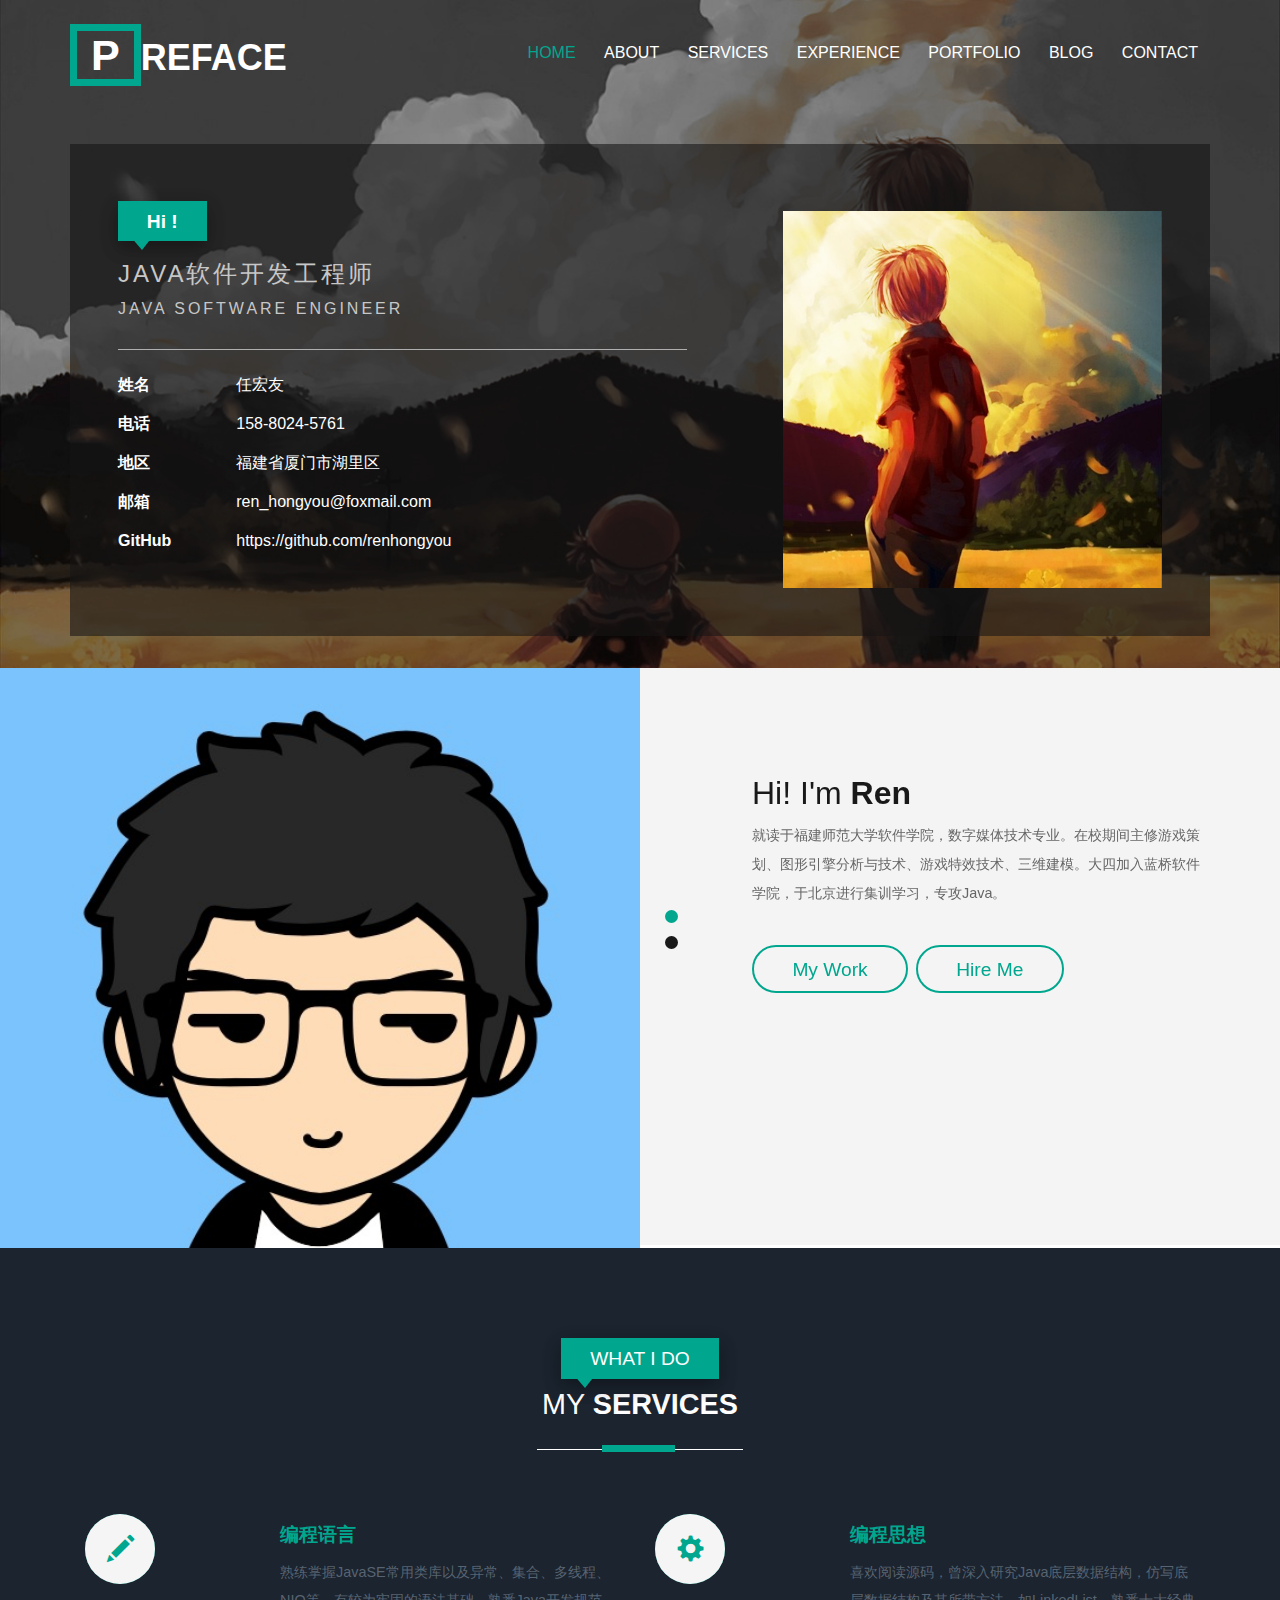
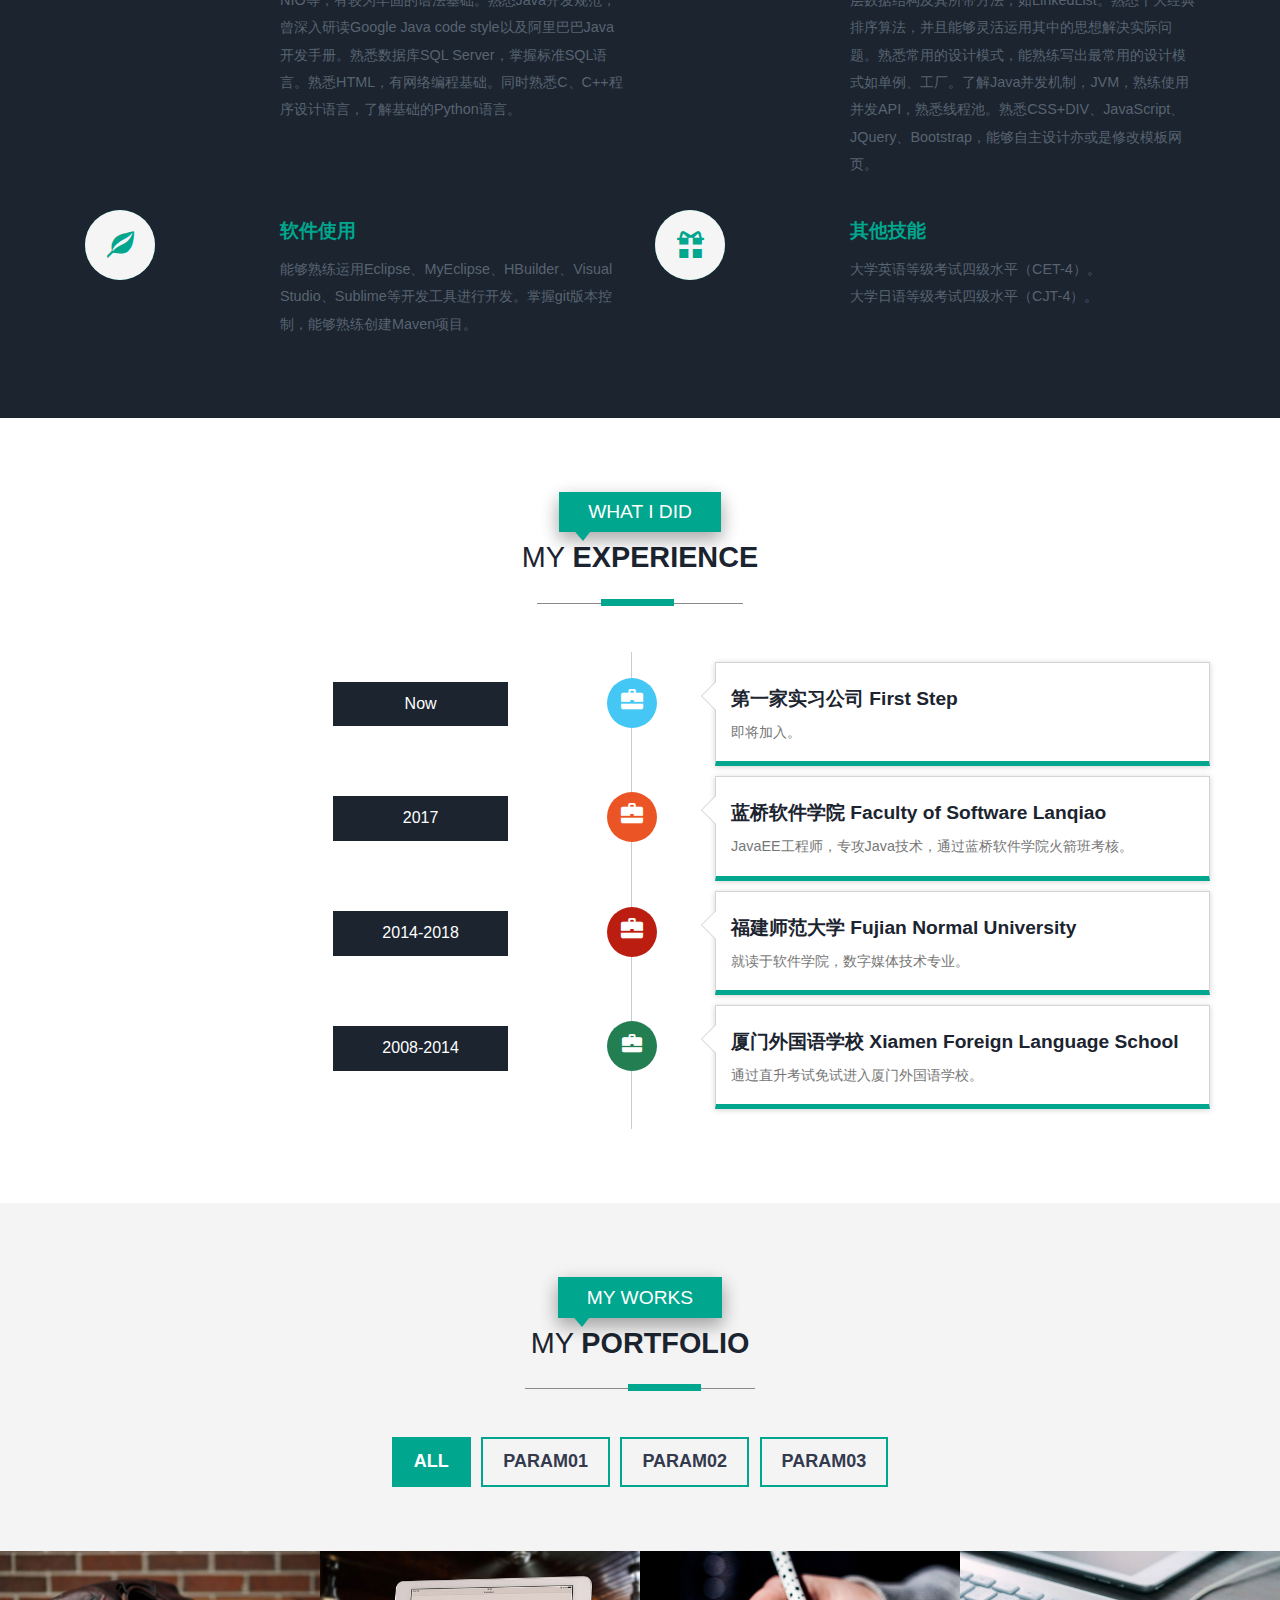
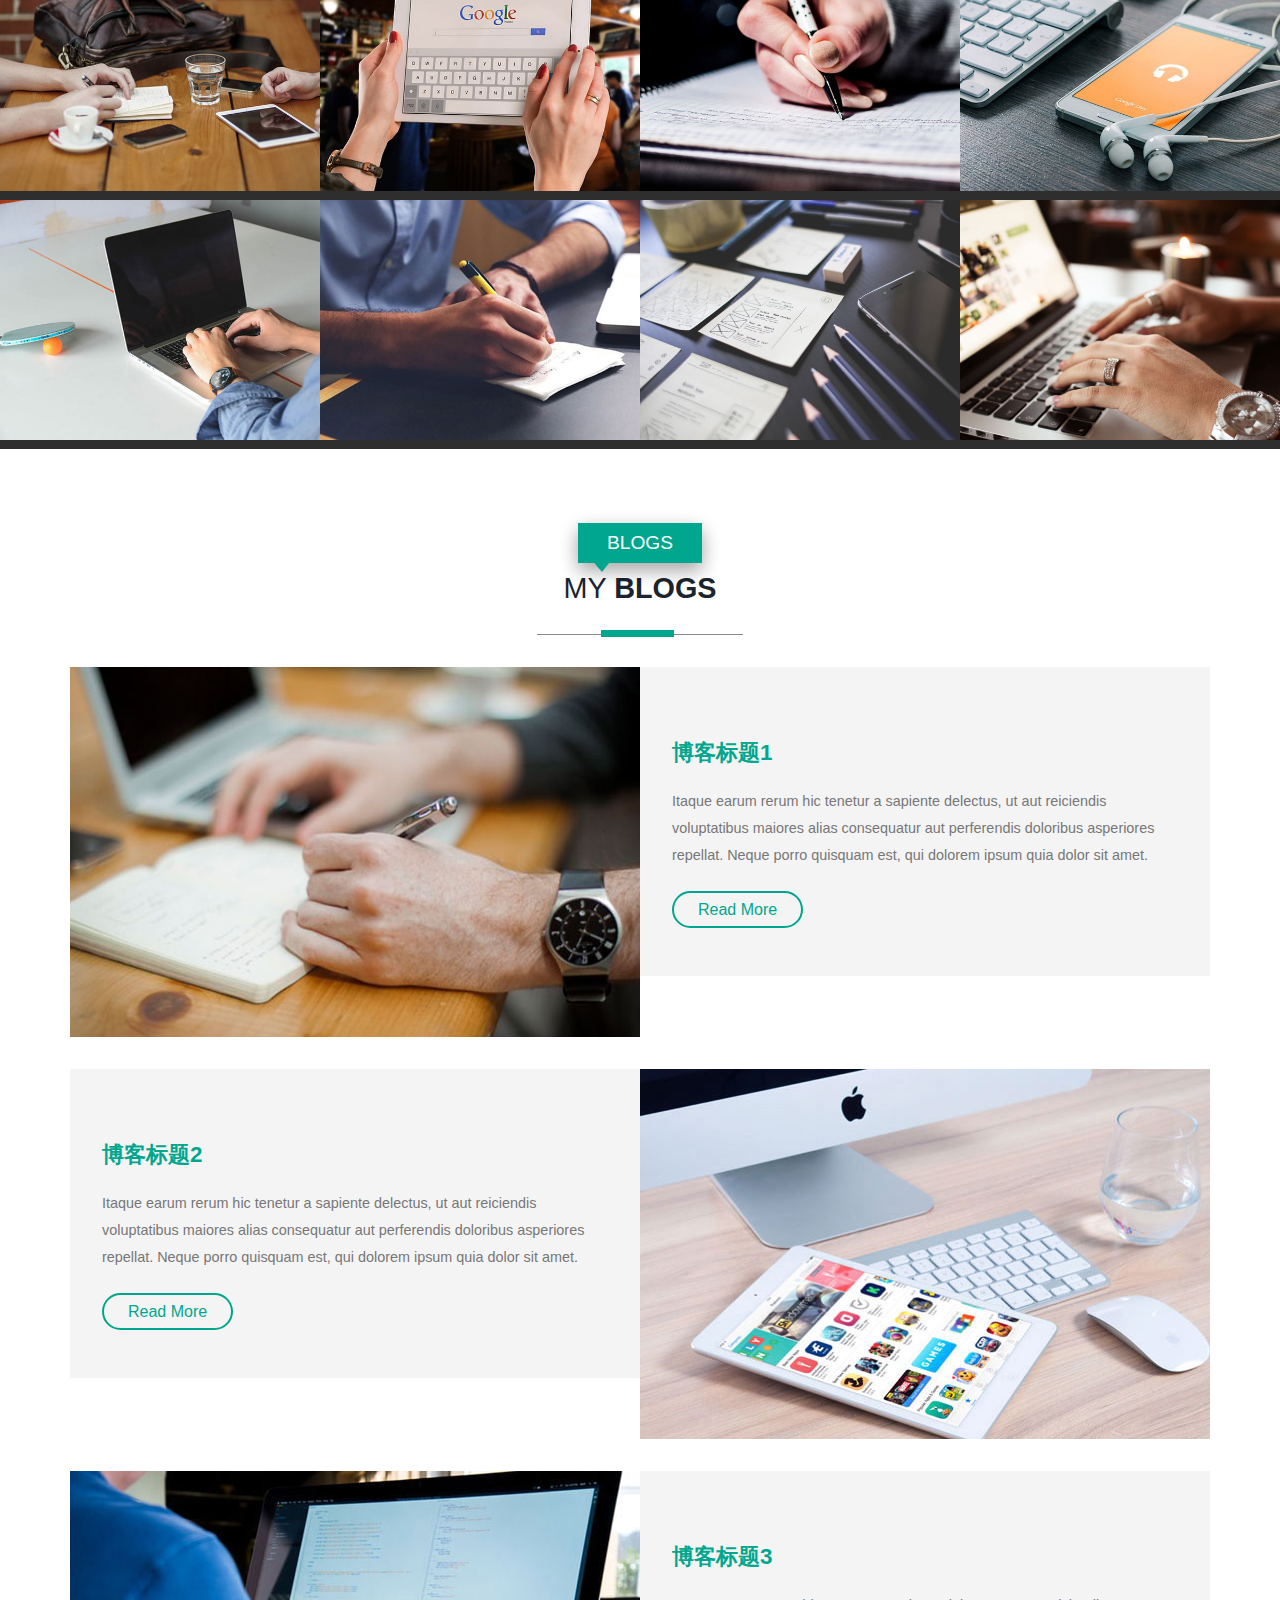
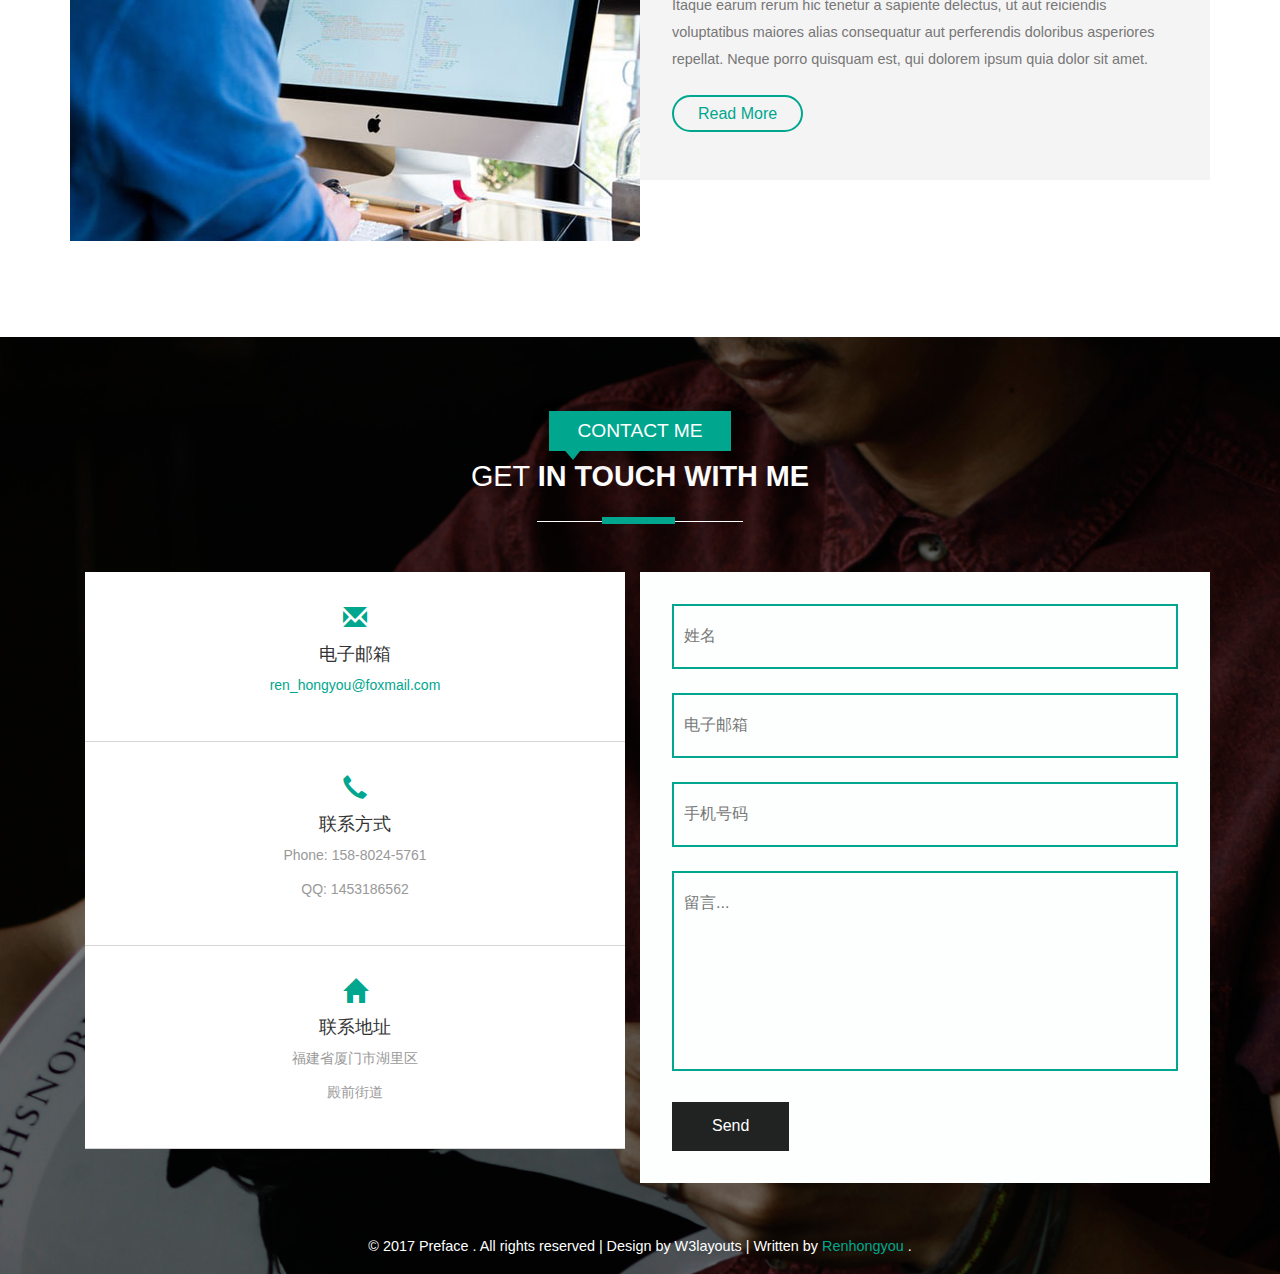
<file: index.html>
<!--
Designer: W3layouts
Author: renhongyou
-->
<!DOCTYPE HTML>
<html>
	<head>
		<title>My Preface</title>
		<link href="Web/css/bootstrap.css" rel='stylesheet' type='text/css' />
		<script src="Web/js/jquery.min.js"></script>
		<link href="Web/css/style.css" rel='stylesheet' type='text/css' />
		<meta name="viewport" content="width=device-width, initial-scale=1">
		<meta http-equiv="Content-Type" content="text/html; charset=utf-8" />
		<meta name="keywords" content="Preface Responsive web template, Bootstrap Web Templates, Flat Web Templates, Android Compatible web template, Smartphone Compatible web template, free webdesigns for Nokia, Samsung, LG, Sony Ericsson, Motorola web design" />
		<script type="text/javascript" src="Web/js/move-top.js"></script>
		<script type="text/javascript" src="Web/js/easing.js"></script>
		<script type="text/javascript">
			jQuery(document).ready(function($) {
				$(".scroll").click(function(event){		
					event.preventDefault();
					$('html,body').animate({scrollTop:$(this.hash).offset().top},1000);
				});
			});
		</script>
	</head>
	<body>
		<div id="home" class="header">
			<div class="container">
				<div class="top-header">
					<div class="top-nav">
						<div class="navigation">
							<div class="logo">
							<h1><a href="index.html"><span>P</span>REFACE</a></h1>
							</div>
							<div class="navigation-right">
								<span class="menu"><img src="Web/images/menu.png" alt=" " /></span>
								<nav class="link-effect-3" id="link-effect-3">
									<ul class="nav1 nav nav-wil">
										<li class="active"><a data-hover="Home" href="index.html">Home</a></li>
										<li><a class="scroll" data-hover="About" href="#about">About</a></li>
										<li><a class="scroll" data-hover="Services" href="#services" >Services</a></li>
										<li><a class="scroll" data-hover="Experience" href="#work">Experience</a></li>
										<li><a class="scroll" data-hover="Portfolio" href="#port">Portfolio</a></li>
										<li><a class="scroll" data-hover="Blog" href="#blogs">Blog</a></li>
										<li><a class="scroll" data-hover="Contact" href="#contact">Contact</a></li>
									</ul>
								</nav>
								<script>
									$( "span.menu" ).click(function() {
										$( "ul.nav1" ).slideToggle( 300, function() {
										});
									});
								</script>
							</div>
							<div class="clearfix"></div>
						</div>
					</div>
					<!-- 个人信息板块开始 -->
					<div class="banner-info">
						<div class="col-md-7 header-right">
							<h1>Hi !</h1>
							<h3>Java软件开发工程师</h3>
							<h6>Java Software Engineer</h6>
							<ul class="address">
								<li>
									<ul class="address-text">
										<li><b>姓名</b></li>
										<li>任宏友</li>
									</ul>
								</li>
								<li>
									<ul class="address-text">
										<li><b>电话</b></li>
										<li>158-8024-5761</li>
									</ul>
								</li>
								<li>
									<ul class="address-text">
										<li><b>地区</b></li>
										<li>福建省厦门市湖里区</li>
									</ul>
								</li>
								<li>
									<ul class="address-text">
										<li><b>邮箱</b></li>
										<li><a href="ren_hongyou@foxmail.com"> ren_hongyou@foxmail.com</a></li>
									</ul>
								</li>
								<li>
									<ul class="address-text">
										<li><b>GitHub</b></li>
										<li><a href="https://github.com/renhongyou">https://github.com/renhongyou</a></li>
									</ul>
								</li>
							</ul>
						</div>
						<div class="col-md-5 header-left">
							<img src="Web/images/img1.jpg" alt="">
						</div>
						<div class="clearfix"> </div>
	    			</div>
					<!-- 个人信息板块结束 -->
				</div>
			</div>
		</div>
		<!-- 个人简介开始 -->
		<div id="about" class="about">
			<div class="col-md-6 about-left">
				<div id="owl-demo1" class="owl-carousel owl-carousel2">
					<div class="item">
				    	<div class="about-left-grid">
							<h2>Hi! I'm <span>Ren</span></h2>
							<p>就读于福建师范大学软件学院，数字媒体技术专业。在校期间主修游戏策划、图形引擎分析与技术、游戏特效技术、三维建模。大四加入蓝桥软件学院，于北京进行集训学习，专攻Java。</p>
							<ul>
								<li><a class="a-btn-a scroll" href="#port">My Work</a></li>
								<li><a class="a-btn-h scroll" href="#contact">Hire Me</a></li>
							</ul>
						</div>
				    </div>
					<div class="item">
				        <div class="about-left-grid">
							<h2>Hi! I'm <span>Ren</span></h2>
							<p>实践方面，连续两年担任校教学信息中心宣传部副部长，期间同时担任班级宣传委员，主要负责各组织宣传事宜。参加工商银行杯低编赛，并获得三等奖。加入福建海图智能科技有限公司水下机器人开发团队，参与第一期工程，主要负责可视化界面设计。</p>
							<ul>
								<li><a class="a-btn-a scroll" href="#port">My Work</a></li>
								<li><a class="a-btn-h scroll" href="#contact">Hire Me</a></li>
							</ul>
						</div>
				   </div>
				</div>
			</div>
			<div class="col-md-6 about-right"></div>
			<div class="clearfix"></div>
			<link href="Web/css/owl.carousel.css" rel="stylesheet">
			<script src="Web/js/owl.carousel.js"></script>
			<script>
				$(document).ready(function() {
					$("#owl-demo1").owlCarousel({
						items : 1,
						lazyLoad : false,
						autoPlay : true,
						navigation : false,
						navigationText :  false,
						pagination : true,
					});
				});
			</script>
			<script>
				$(document).ready(function() {
					$("#owl-demo3").owlCarousel({
						items : 1,
						lazyLoad : false,
						autoPlay : true,
						navigation : false,
						navigationText :  true,
						pagination :true,
					});
				});
			</script>
		</div>
		<!-- 个人简介结束 -->
		<!-- 技能介绍开始 -->
		<div id="services" class="services">
			<div class="container">
				<div class="service-head one text-center ">
					<h4>WHAT I DO</h4>
					<h3>MY <span>SERVICES</span></h3>
					<span class="border two"></span>
				</div>
				<!-- 文本版块开始 -->
				<div class="wthree_about_right_grids w3l-agile">
					<div class="col-md-6 wthree_about_right_grid">
						<div class="col-xs-4 wthree_about_right_grid_left">
							<div class="hvr-rectangle-in">
								<i class="glyphicon glyphicon-pencil"></i>
							</div>
						</div>
						<div class="col-xs-8 wthree_about_right_grid_right">
							<h4>编程语言</h4>
							<p>熟练掌握JavaSE常用类库以及异常、集合、多线程、NIO等，有较为牢固的语法基础。熟悉Java开发规范，曾深入研读Google Java code style以及阿里巴巴Java开发手册。熟悉数据库SQL Server，掌握标准SQL语言。熟悉HTML，有网络编程基础。同时熟悉C、C++程序设计语言，了解基础的Python语言。</p>
						</div>
						<div class="clearfix"> </div>
					</div>
					<div class="col-md-6 wthree_about_right_grid">
						<div class="col-xs-4 wthree_about_right_grid_left">
							<div class="hvr-rectangle-in">
								<i class="glyphicon glyphicon-cog"></i>
							</div>
						</div>
						<div class="col-xs-8 wthree_about_right_grid_right">
							<h4>编程思想</h4>
							<p>喜欢阅读源码，曾深入研究Java底层数据结构，仿写底层数据结构及其所带方法，如LinkedList。熟悉十大经典排序算法，并且能够灵活运用其中的思想解决实际问题。熟悉常用的设计模式，能熟练写出最常用的设计模式如单例、工厂。了解Java并发机制，JVM，熟练使用并发API，熟悉线程池。熟悉CSS+DIV、JavaScript、JQuery、Bootstrap，能够自主设计亦或是修改模板网页。</p>
						</div>
						<div class="clearfix"> </div>
					</div>
					<div class="col-md-6 wthree_about_right_grid">
						<div class="col-xs-4 wthree_about_right_grid_left">
							<div class="hvr-rectangle-in">
								<i class="glyphicon glyphicon-leaf"></i>
							</div>
						</div>
						<div class="col-xs-8 wthree_about_right_grid_right">
							<h4>软件使用</h4>
							<p>能够熟练运用Eclipse、MyEclipse、HBuilder、Visual Studio、Sublime等开发工具进行开发。掌握git版本控制，能够熟练创建Maven项目。</p>
						</div>
						<div class="clearfix"> </div>
					</div>
					<div class="col-md-6 wthree_about_right_grid">
						<div class="col-xs-4 wthree_about_right_grid_left">
							<div class="hvr-rectangle-in">
								<i class="glyphicon glyphicon-gift"></i>
							</div>
						</div>
						<div class="col-xs-8 wthree_about_right_grid_right">
							<h4>其他技能</h4>
							<p>大学英语等级考试四级水平（CET-4）。<br/>大学日语等级考试四级水平（CJT-4）。</p>
						</div>
						<div class="clearfix"> </div>
					</div>
					<div class="clearfix"> </div>
				</div>
				<!-- 文本版块结束 -->
			</div>
		</div>
		<!-- 技能介绍结束 -->
		<!-- 经历部分开始 -->
		<div id="work" class="work">
			<div class="container">
				<div class="service-head text-center">
					<h4>WHAT I DID</h4>
					<h3>MY <span>EXPERIENCE</span></h3>
					<span class="border one"></span>
				</div>
				<div class="time-main w3l-agile">
						<div class="col-md-6 year-info">
						   <ul class="year">
							   <li>Now</li>
							   <li>2017</li>
							   <li>2014-2018</li>
							   <li>2008-2014</li>
							   <div class="clearfix"></div>
							</ul>
						</div> 
     			        <ul class="col-md-6 timeline">
							<li>
								<div class="timeline-badge info">
									<i class="glyphicon glyphicon-briefcase"></i>
								</div>
								<div class="timeline-panel">
									<div class="timeline-heading">
										<h4 class="timeline-title">第一家实习公司 First Step</h4>
									</div>
									<div class="timeline-body">
										  <p>即将加入。</p>
									</div>
								</div>
							</li>
							<li>
								<div class="timeline-badge primary">
									<i class="glyphicon glyphicon-briefcase"></i>
								</div>
								<div class="timeline-panel">
									<div class="timeline-heading">
										<h4 class="timeline-title">蓝桥软件学院 Faculty of Software Lanqiao</h4>
									</div>
									<div class="timeline-body">
										<p>JavaEE工程师，专攻Java技术，通过蓝桥软件学院火箭班考核。</p>
									</div>
								</div>
							</li>
							<li>
								<div class="timeline-badge danger">
									<i class="glyphicon glyphicon-briefcase"></i>
								</div>
								<div class="timeline-panel">
									<div class="timeline-heading">
										<h4 class="timeline-title">福建师范大学 Fujian Normal University</h4>
									</div>
									<div class="timeline-body">
										<p>就读于软件学院，数字媒体技术专业。</p>
									</div>
								</div>
							</li>
							<li>
								<div class="timeline-badge success">
									<i class="glyphicon glyphicon-briefcase"></i>
								</div>
								<div class="timeline-panel">
									<div class="timeline-heading">
										<h4 class="timeline-title">厦门外国语学校 Xiamen Foreign Language School</h4>
									</div>
									<div class="timeline-body">
										<p>通过直升考试免试进入厦门外国语学校。</p>
									</div>
								</div>
							</li>
						</ul>
						<div class="clearfix"></div>
					</div>
				</div>
		</div>
		<!-- 经历部分结束 -->
		<!-- 项目简介开始 -->
		<div class="portfolio" id="port">
			<div class="service-head text-center">
				<h4>MY WORKS</h4>
				<h3>MY <span>PORTFOLIO</span></h3>
				<span class="border"></span>
			</div>
			<div class="portfolio-grids">
				<script src="Web/js/easyResponsiveTabs.js" type="text/javascript"></script>
				<script type="text/javascript">
					$(document).ready(function () {
						$('#horizontalTab').easyResponsiveTabs({
							type: 'default', //Types: default, vertical, accordion           
							width: 'auto', //auto or any width like 600px
							fit: true   // 100% fit in a container
						});
					});
				</script>
				<div class="sap_tabs">
					<div id="horizontalTab" style="display: block; width: 100%; margin: 0px;">
						<ul class="resp-tabs-list">
							<li class="resp-tab-item" aria-controls="tab_item-0" role="tab"><span>ALL</span></li> 
							<li class="resp-tab-item" aria-controls="tab_item-1" role="tab"><span>PARAM01</span></li> 
							<li class="resp-tab-item" aria-controls="tab_item-2" role="tab"><span>PARAM02</span></li> 				
							<li class="resp-tab-item" aria-controls="tab_item-3" role="tab"><span>PARAM03</span></li> 
						</ul>				  	 
						<div class="resp-tabs-container">
							<div class="tab-1 resp-tab-content" aria-labelledby="tab_item-0">
								<div class="col-md-3 team-gd ">
									<a href="#portfolioModal1" class="portfolio-link b-link-diagonal b-animate-go" data-toggle="modal"><img src="Web/images/pic4.jpg" alt=""></a>
								</div>
								<div class="col-md-3 team-gd ">
									<a href="#portfolioModal3" class="portfolio-link b-link-diagonal b-animate-go" data-toggle="modal"><img src="Web/images/pic5.jpg" alt=""></a>
								</div>
								<div class="col-md-3 team-gd ">
									<a href="#portfolioModal2" class="portfolio-link b-link-diagonal b-animate-go" data-toggle="modal"><img src="Web/images/pic9.jpg" alt=""></a>
								</div>
								<div class="col-md-3 team-gd ">
									<a href="#portfolioModal4" class="portfolio-link b-link-diagonal b-animate-go" data-toggle="modal"><img src="Web/images/pic6.jpg" alt=""></a>
								</div>
								<div class="col-md-3 team-gd yes_marg ">
									<a href="#portfolioModal5" class="portfolio-link b-link-diagonal b-animate-go" data-toggle="modal"><img src="Web/images/pic10.jpg" alt=""></a>
								</div>
								<div class="col-md-3 team-gd yes_marg ">
									<a href="#portfolioModal6" class="portfolio-link b-link-diagonal b-animate-go" data-toggle="modal"><img src="Web/images/pic11.jpg" alt=""></a>
								</div>
								<div class="col-md-3 team-gd yes_marg ">
									<a href="#portfolioModal7" class="portfolio-link b-link-diagonal b-animate-go" data-toggle="modal"><img src="Web/images/pic13.jpg" alt=""></a>
								</div>
								<div class="col-md-3 team-gd yes_marg ">
									<a href="#portfolioModal8" class="portfolio-link b-link-diagonal b-animate-go" data-toggle="modal"><img src="Web/images/pic14.jpg" alt=""></a>
								</div>
								<div class="clearfix"></div>
								</div>
								<div class="tab-1 resp-tab-content" aria-labelledby="tab_item-1">
								<div class="col-md-3 team-gd ">
									<div class="thumb">
										<a href="#portfolioModal5" class="portfolio-link b-link-diagonal b-animate-go" data-toggle="modal"><img src="Web/images/pic10.jpg" alt=""></a>
									</div>
								</div>
								<div class="col-md-3 team-gd  ">
									<div class="thumb">
										<a href="#portfolioModal6" class="portfolio-link b-link-diagonal b-animate-go" data-toggle="modal"><img src="Web/images/pic11.jpg" alt=""></a>
									</div>
								</div>
								<div class="col-md-3 team-gd ">
										<a href="#portfolioModal7" class="portfolio-link b-link-diagonal b-animate-go" data-toggle="modal"><img src="Web/images/pic13.jpg" alt=""></a>
								</div>
								<div class="clearfix"></div>
							</div>
							<div class="tab-1 resp-tab-content" aria-labelledby="tab_item-2">
								<div class="col-md-3 team-gd ">
										<a href="#portfolioModal2" class="portfolio-link b-link-diagonal b-animate-go" data-toggle="modal"><img src="Web/images/pic9.jpg" alt=""></a>
								</div>
								<div class="col-md-3 team-gd ">
										<a href="#portfolioModal4" class="portfolio-link b-link-diagonal b-animate-go" data-toggle="modal"><img src="Web/images/pic6.jpg" alt=""></a>
								</div>
								<div class="col-md-3 team-gd">
										<a href="#portfolioModal5" class="portfolio-link b-link-diagonal b-animate-go" data-toggle="modal"><img src="Web/images/pic10.jpg" alt=""></a>
								</div>
								<div class="col-md-3 team-gd">
										<a href="#portfolioModal6" class="portfolio-link b-link-diagonal b-animate-go" data-toggle="modal"><img src="Web/images/pic11.jpg" alt=""></a>
								</div>
								<div class="clearfix"></div>
							</div>
							<div class="tab-1 resp-tab-content" aria-labelledby="tab_item-3">
								<div class="col-md-3 team-gd ">
									<a href="#portfolioModal5" class="portfolio-link b-link-diagonal b-animate-go" data-toggle="modal"><img src="Web/images/pic10.jpg" alt=""></a>
								</div>
								<div class="col-md-3 team-gd">
										<a href="#portfolioModal6" class="portfolio-link b-link-diagonal b-animate-go" data-toggle="modal"><img src="Web/images/pic11.jpg" alt=""></a>
								</div>
								<div class="col-md-3 team-gd ">
										<a href="#portfolioModal7" class="portfolio-link b-link-diagonal b-animate-go" data-toggle="modal"><img src="Web/images/pic13.jpg" alt=""></a>
								</div>
								<div class="clearfix"></div>
							</div>
						</div>
					</div>
				</div>
			</div>
		</div>
		<!-- 项目简介开始 -->
		<!-- 博客简介开始 -->
		<div class="blog" id="blogs">
			<div class="container">
				<div class="service-head text-center">
					<h4>BLOGS</h4>
					<h3>MY <span>BLOGS</span></h3>
					<span class="border one"></span>
				</div>
				<div class="news-grid w3l-agile">
					<div class="col-md-6 news-img">
						<a href="#" data-toggle="modal" data-target="#myModal1"> <img src="Web/images/b1.jpg" alt=" " class="img-responsive"></a>
					</div>
			    	<div class="col-md-6 news-text">
						<h3> <a href="#" data-toggle="modal" data-target="#myModal1">博客标题1</a></h3>
						<p>Itaque earum rerum hic tenetur a sapiente delectus, ut aut reiciendis voluptatibus maiores alias consequatur aut perferendis doloribus asperiores repellat. Neque porro quisquam est, qui dolorem ipsum quia dolor sit amet.</p>
						<a href="#" data-toggle="modal" data-target="#myModal1" class="read hvr-shutter-in-horizontal">Read More</a>
					</div>
					<div class="clearfix"></div>
				</div>
				<div class="news-grid">
				    <div class="col-md-6 news-text two">
						<h3> <a href="#" data-toggle="modal" data-target="#myModal1">博客标题2</a></h3>
						<p>Itaque earum rerum hic tenetur a sapiente delectus, ut aut reiciendis voluptatibus maiores alias consequatur aut perferendis doloribus asperiores repellat. Neque porro quisquam est, qui dolorem ipsum quia dolor sit amet.</p>
						<a href="#" data-toggle="modal" data-target="#myModal1" class="read hvr-shutter-in-horizontal">Read More</a>
					</div>
					<div class="col-md-6 news-img two">
						<a href="#" data-toggle="modal" data-target="#myModal1"> <img src="Web/images/b2.jpg" alt=" " class="img-responsive"></a>
					</div>
					<div class="clearfix"></div>
				</div>
				<div class="news-grid">
					<div class="col-md-6 news-img">
						<a href="#" data-toggle="modal" data-target="#myModal1"> <img src="Web/images/b3.jpg" alt=" " class="img-responsive"></a>
					</div>
				    <div class="col-md-6 news-text">
						<h3> <a href="#" data-toggle="modal" data-target="#myModal1">博客标题3</a></h3>
						<p>Itaque earum rerum hic tenetur a sapiente delectus, ut aut reiciendis voluptatibus maiores alias consequatur aut perferendis doloribus asperiores repellat. Neque porro quisquam est, qui dolorem ipsum quia dolor sit amet.</p>
						<a href="#" data-toggle="modal" data-target="#myModal1" class="read hvr-shutter-in-horizontal">Read More</a>
					</div>
					<div class="clearfix"></div>
				</div>
			</div>
		</div>
		<!-- 博客简介结束 -->
		<!-- 博客转站内容开始 -->
		<div class="modal ab fade" id="myModal1" tabindex="-1" role="dialog" aria-labelledby="myModalLabel">
			<div class="modal-dialog about" role="document">
				<div class="modal-content about">
					<div class="modal-header">
						<button type="button" class="close ab" data-dismiss="modal" aria-label="Close"><span aria-hidden="true">&times;</span></button>						
					</div>
					<div class="modal-body about">
						<div class="about">
							<div class="about-inner">
							    <img src="Web/images/b3.jpg" alt="about"/>
							    <h4 class="tittle">更多内容可以访问我的CSDN</h4>
							    <p>Lorem ipsum dolor sit amet Integer gravida,Lorem ipsum dolor sit amet Integer gravida velit,Ming sits in the corner the whole day. She's into crochet. quis dolor tristiqumsan.Mirum est notare quam littera gothica, quam nunc putamus parum claram, anteposuerit litterarum formas humanitatis per seacula quarta decima et quinta decima. velit quis dolor tristiqumsan.</p>
							    <p>Lorem ipsum dolor sit amet. Integer gravida velit quis dolor tristiqumsan.anteposuerit litterarum formas humanitatis per seacula amet Integer gravida velit. </p>
							</div>
						</div>
					</div>
				</div>
			</div>
		</div>
		<!-- 博客转站内容结束 -->
		<!-- 名片部分开始 -->
		<div class="footer" id="contact">
			<div class="container">
				<div class="service-head one text-center">
					<h4>CONTACT ME</h4>
					<h3>GET <span>IN TOUCH WITH ME</span></h3>
					<span class="border two"></span>
				</div>
				<div class="mail_us">
					<div class="col-md-6 mail_left">
						<div class="contact-grid1-left">
							<div class="contact-grid1-left1">
								<span class="glyphicon glyphicon-envelope" aria-hidden="true"></span>
								<h4>电子邮箱</h4>
								<ul>
									<li><a href="ren_hongyou@foxmail.com">ren_hongyou@foxmail.com</a></li>
								</ul>
							</div>
						</div>
						<div class="contact-grid1-left">
							<div class="contact-grid1-left1">
								<span class="glyphicon glyphicon-earphone" aria-hidden="true"></span>
								<h4>联系方式</h4>
								<ul>
									<li>Phone: 158-8024-5761</li>
									<li>QQ: 1453186562</li>
								</ul>
							</div>
						</div>
						<div class="contact-grid1-left">
							<div class="contact-grid1-left1">
								<span class="glyphicon glyphicon-home" aria-hidden="true"></span>
								<h4>联系地址</h4>
								<ul>
									<li>福建省厦门市湖里区</li>
									<li>殿前街道</li>
								</ul>
							</div>
						</div>
						<div class="clearfix"> </div>
					</div>
					<div class="col-md-6 mail_right">
						<form action="#" method="post">
							<input type="text" name="Name" value="姓名" onfocus="this.value = '';" onblur="if (this.value == '') {this.value = '姓名';}" required="">
							<input type="email" name="Email" value="电子邮箱" onfocus="this.value = '';" onblur="if (this.value == '') {this.value = '电子邮箱';}" required="">
							<input type="text" name="Mobile number" value="手机号码" onfocus="this.value = '';" onblur="if (this.value == '') {this.value = '手机号码';}" required="">
							<textarea name="Message..." onfocus="this.value = '';" onblur="if (this.value == '') {this.value = '留言...';}" required="">留言...</textarea>
							<input type="submit" value="Send">
						</form>
					</div>
					<div class="clearfix"></div>
				</div>
				<div class="copy_right text-center">
					<p>&copy; 2017 Preface . All rights reserved | Design by W3layouts | Written by <a href="https://renhongyou.github.io" target="_blank">Renhongyou</a> .</a></p>
				</div>
			</div>
		</div>
		<!-- 名片部分结束 -->
	<!-- 页内各图片配置开始 -->
		<div class="portfolio-modal modal fade slideanim" id="portfolioModal1" tabindex="-1" role="dialog" aria-hidden="true">
		    <div class="modal-content port-modal">
		  		<div class="close-modal" data-dismiss="modal">
    				<div class="lr">
      		    		<div class="rl"></div>
          			</div>
  		    	</div>
   				<div class="container">
					<div class="row">
		                <div class="col-lg-8 col-lg-offset-2 text-center">
		                    <div class="modal-body">
								<h3>Image-Title</h3>
		                        <img src="Web/images/pic4.jpg" class="img-responsive img-centered" alt="">
		                        <p>Lorem Ipsum is simply dummy text of the printing and typesetting industry. Lorem Ipsum has been the industry's standard dummy text ever since the 1500s, when an unknown printer took a galley of type and scrambled it to make a type specimen book.</p>
		                    </div>
		                </div>
		            </div>
      			</div>
    		</div>
		</div>
		<div class="portfolio-modal modal fade slideanim" id="portfolioModal2" tabindex="-1" role="dialog" aria-hidden="true">
		    <div class="modal-content port-modal">
		        <div class="close-modal" data-dismiss="modal">
		            <div class="lr">
		                <div class="rl"></div>
		            </div>
		        </div>
		        <div class="container">
					<div class="row">
		                <div class="col-lg-8 col-lg-offset-2 text-center">
		                    <div class="modal-body">
								<h3>Image-Title</h3>
		                        <img src="Web/images/pic9.jpg" class="img-responsive img-centered" alt="">
		                        <p>Lorem Ipsum is simply dummy text of the printing and typesetting industry. Lorem Ipsum has been the industry's standard dummy text ever since the 1500s, when an unknown printer took a galley of type and scrambled it to make a type specimen book.</p>
		                    </div>
		                </div>
		            </div>
		        </div>
		    </div>
		</div>
		<div class="portfolio-modal modal fade slideanim" id="portfolioModal3" tabindex="-1" role="dialog" aria-hidden="true">
		    <div class="modal-content port-modal">
		        <div class="close-modal" data-dismiss="modal">
		            <div class="lr">
		                <div class="rl"></div>
		            </div>
		        </div>
		        <div class="container">
					<div class="row">
		                <div class="col-lg-8 col-lg-offset-2 text-center">
		                    <div class="modal-body">
								<h3>Image-Title</h3>
		                        <img src="Web/images/pic5.jpg" class="img-responsive img-centered" alt="">
		                        <p>Lorem Ipsum is simply dummy text of the printing and typesetting industry. Lorem Ipsum has been the industry's standard dummy text ever since the 1500s, when an unknown printer took a galley of type and scrambled it to make a type specimen book.</p>
		                    </div>
		                </div>
		            </div>
		        </div>
		    </div>
		</div>
		<div class="portfolio-modal modal fade slideanim" id="portfolioModal4" tabindex="-1" role="dialog" aria-hidden="true">
		    <div class="modal-content port-modal">
		        <div class="close-modal" data-dismiss="modal">
		            <div class="lr">
		                <div class="rl"></div>
		            </div>
		        </div>
		        <div class="container">
					<div class="row">
		                <div class="col-lg-8 col-lg-offset-2 text-center">
		                    <div class="modal-body">
								<h3>Image-Title</h3>
		                        <img src="Web/images/pic6.jpg" class="img-responsive img-centered" alt="">
		                        <p>Lorem Ipsum is simply dummy text of the printing and typesetting industry. Lorem Ipsum has been the industry's standard dummy text ever since the 1500s, when an unknown printer took a galley of type and scrambled it to make a type specimen book.</p>
		                    </div>
		                </div>
		            </div>
		        </div>
		    </div>
		</div>
		<div class="portfolio-modal modal fade slideanim" id="portfolioModal5" tabindex="-1" role="dialog" aria-hidden="true">
		    <div class="modal-content port-modal">
		        <div class="close-modal" data-dismiss="modal">
		            <div class="lr">
		                <div class="rl"></div>
		            </div>
		        </div>
		        <div class="container">
					<div class="row">
		                <div class="col-lg-8 col-lg-offset-2 text-center">
		                    <div class="modal-body">
								<h3>Image-Title</h3>
		                        <img src="Web/images/pic10.jpg" class="img-responsive img-centered" alt="">
		                        <p>Lorem Ipsum is simply dummy text of the printing and typesetting industry. Lorem Ipsum has been the industry's standard dummy text ever since the 1500s, when an unknown printer took a galley of type and scrambled it to make a type specimen book.</p>
		                    </div>
		                </div>
		            </div>
		        </div>
		    </div>
		</div>
		<div class="portfolio-modal modal fade slideanim" id="portfolioModal6" tabindex="-1" role="dialog" aria-hidden="true">
		    <div class="modal-content port-modal">
		        <div class="close-modal" data-dismiss="modal">
		            <div class="lr">
		                <div class="rl"></div>
		            </div>
		        </div>
		        <div class="container">
					<div class="row">
		                <div class="col-lg-8 col-lg-offset-2 text-center">
		                    <div class="modal-body">
								<h3>Image-Title</h3>
		                        <img src="Web/images/pic11.jpg" class="img-responsive img-centered" alt="">
		                        <p>Lorem Ipsum is simply dummy text of the printing and typesetting industry. Lorem Ipsum has been the industry's standard dummy text ever since the 1500s, when an unknown printer took a galley of type and scrambled it to make a type specimen book.</p>
		                    </div>
		                </div>
		            </div>
		        </div>
		    </div>
		</div>
		<div class="portfolio-modal modal fade slideanim" id="portfolioModal7" tabindex="-1" role="dialog" aria-hidden="true">
		    <div class="modal-content port-modal">
		        <div class="close-modal" data-dismiss="modal">
		            <div class="lr">
		                <div class="rl"></div>
		            </div>
		        </div>
		        <div class="container">
					<div class="row">
		                <div class="col-lg-8 col-lg-offset-2 text-center">
		                    <div class="modal-body">
								<h3>Image-Title</h3>
		                        <img src="Web/images/pic13.jpg" class="img-responsive img-centered" alt="">
		                        <p>Lorem Ipsum is simply dummy text of the printing and typesetting industry. Lorem Ipsum has been the industry's standard dummy text ever since the 1500s, when an unknown printer took a galley of type and scrambled it to make a type specimen book.</p>
		                    </div>
		                </div>
		            </div>
		        </div>
		    </div>
		</div>
		<div class="portfolio-modal modal fade slideanim" id="portfolioModal8" tabindex="-1" role="dialog" aria-hidden="true">
		    <div class="modal-content port-modal">
		        <div class="close-modal" data-dismiss="modal">
		            <div class="lr">
		                <div class="rl"></div>
		            </div>
		        </div>
		        <div class="container">
					<div class="row">
		                <div class="col-lg-8 col-lg-offset-2 text-center">
		                    <div class="modal-body">
								<h3>Image-Title</h3>
		                        <img src="Web/images/pic14.jpg" class="img-responsive img-centered" alt="">
		                        <p>Lorem Ipsum is simply dummy text of the printing and typesetting industry. Lorem Ipsum has been the industry's standard dummy text ever since the 1500s, when an unknown printer took a galley of type and scrambled it to make a type specimen book.</p>
		                    </div>
		                </div>
		            </div>
		        </div>
		    </div>
		</div>
		<div class="portfolio-modal modal fade slideanim" id="portfolioModal9" tabindex="-1" role="dialog" aria-hidden="true">
		    <div class="modal-content port-modal">
		        <div class="close-modal" data-dismiss="modal">
		            <div class="lr">
		                <div class="rl"></div>
		            </div>
		        </div>
		        <div class="container">
					<div class="row">
		                <div class="col-lg-8 col-lg-offset-2 text-center">
		                    <div class="modal-body">
		                        <img src="Web/images/pic1.jpg" class="img-responsive img-centered" alt="">
		                    </div>
		                </div>
		            </div>
		        </div>
		    </div>
		</div>
		<a href="#home" id="toTop" style="display: block;"> <span id="toTopHover" style="opacity: 1;"> </span></a>
		<!-- 使用JQuery实现平滑滚动效果开始 -->
		<script type="text/javascript">
			$(document).ready(function() {
				/*
				var defaults = {
		  			containerID: 'toTop', // fading element id
					containerHoverID: 'toTopHover', // fading element hover id
					scrollSpeed: 1200,
					easingType: 'linear' 
		 		};
				*/
				
				$().UItoTop({ easingType: 'easeOutQuart' });
				
			});
		</script>
		<!-- 使用JQuery实现平滑滚动效果结束 -->
	<!-- 页内各图片配置结束 -->
		<script src="Web/js/bootstrap.js"></script>
	</body>
</html>
</file>
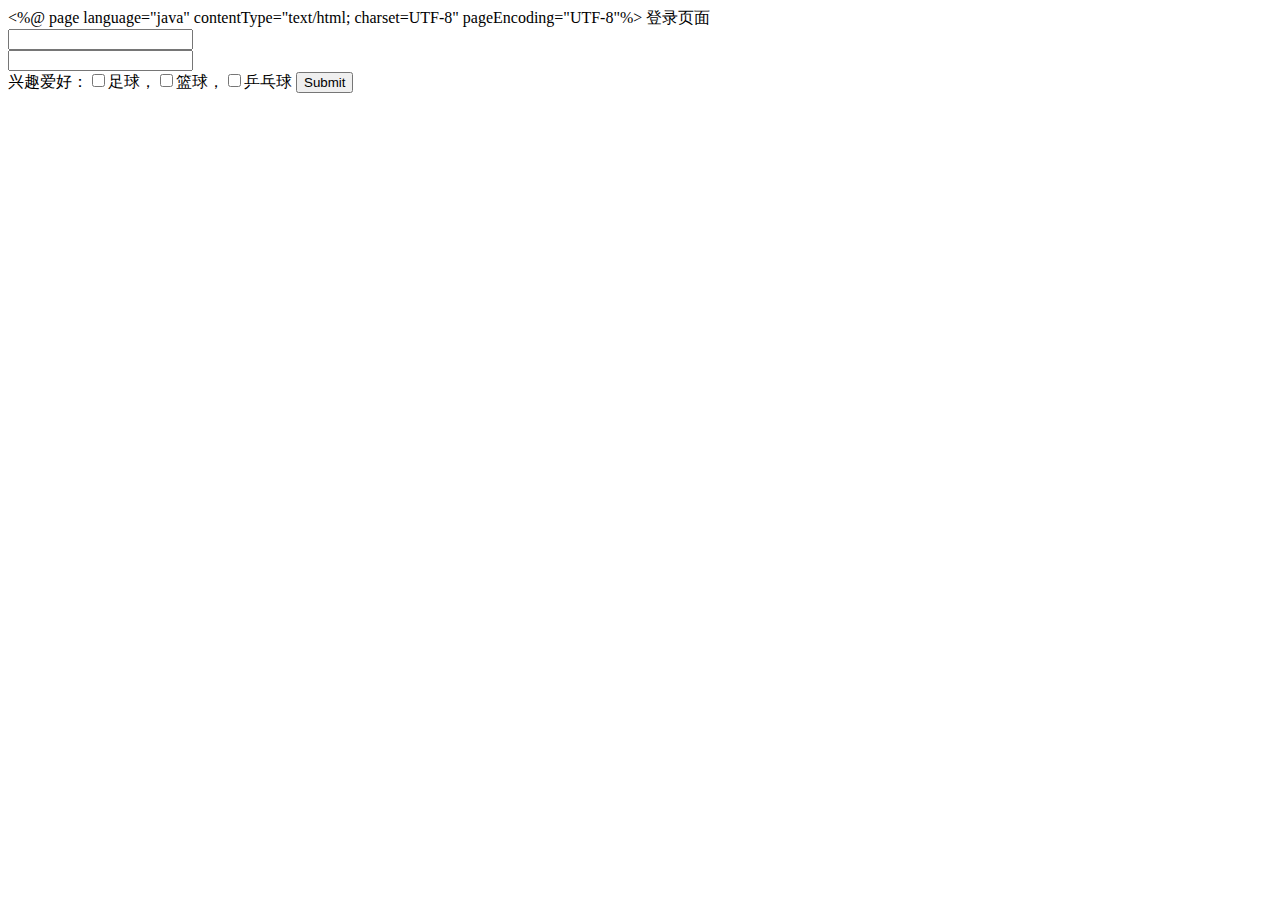
<file: Java/src/main/java/org/lanqiao/study/web/login.html>
<%@ page language="java" contentType="text/html; charset=UTF-8"
    pageEncoding="UTF-8"%>
<!DOCTYPE html>
<html>
<head>
<meta charset="UTF-8">
<title>Insert title here</title>
</head>
<body>
	登录页面
	<form action="param.do" method = "get">
		<input name = "name" /> <br/>
		<input name = "password" /> <br/>
		兴趣爱好：<input type = "checkbox" name = "fav" value = "足球">足球，<input type = "checkbox" name = "fav" value = "篮球">篮球，<input type = "checkbox" name = "fav" value = "乒乓球">乒乓球
		<input type = "submit" />
	</form>
</body>
</html>
</file>
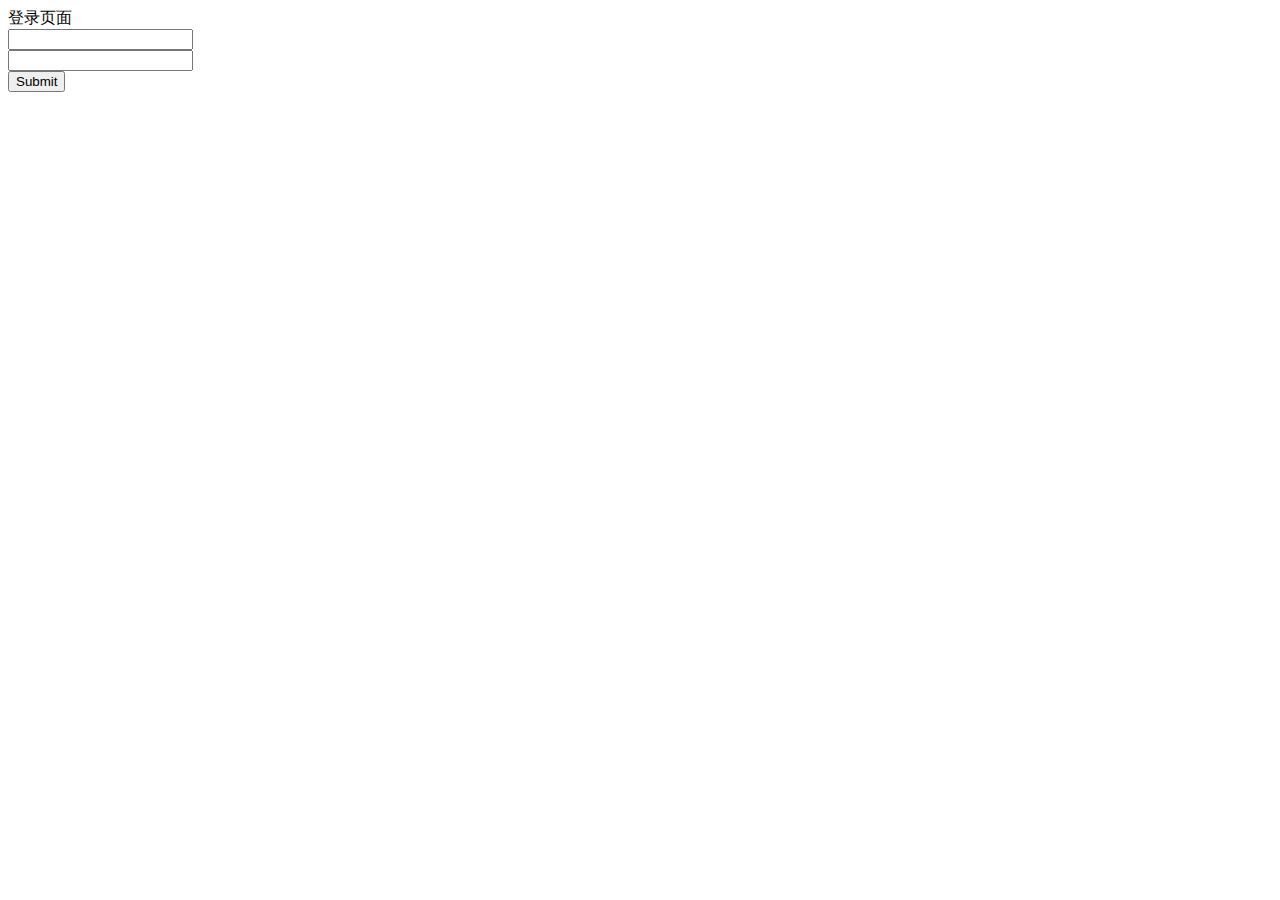
<file: Java/src/main/java/org/lanqiao/study/web/login2.html>
<!DOCTYPE html>
<html>
<head>
<meta charset="UTF-8">
<title>Insert title here</title>
</head>
<body>
	登录页面
	<form action="login.do" method = "post">
		<input name = "name" /> <br/>
		<input name = "password" /> <br/>
		<input type = "submit" />
	</form>
</body>
</html>
</file>
<file: Web/css/style.css>
/*--
Designer: W3layouts
--*/
html, body{
    font-family: 'Open Sans', sans-serif;
    font-size: 100%;
  	background: #FFf;
}
body a{
	transition:0.5s all;
	-webkit-transition:0.5s all;
	-moz-transition:0.5s all;
	-o-transition:0.5s all;
	-ms-transition:0.5s all;
}
body h1,h2,h3,h4,h5,h6{
	    font-family: 'Asap', sans-serif;
}
/*-- header --*/
#home {
    background: url(../images/header-bg.jpg) no-repeat center top;
    background-size: cover;
    -webkit-background-size: cover;
    -moz-background-size: cover;
    -o-background-size: cover;
    -ms-background-size: cover;
    min-height:650px;
	position: relative;
}
.top-header {
	padding: 2em 0;
}
.logo h1 {
    margin: 0;
    text-transform: uppercase;
    font-weight: bold;
     color:#fff;
}
.logo h1 a{
	text-decoration:none;
	 color:#fff;
}
.logo span {
    border: 7px solid #00a78e;
    padding: 0px 14px;
    font-size: 1.2em;
    color: #fff;
}
.logo{
	float:left;
}
.navigation-right{
	float:right;
}
.navigation-right ul li{
	display:inline-block;
}
.navigation-right ul li a{
	color:#fff;
    font-size:1em;
    text-decoration: none;
    padding: 10px 0;
	text-transform:uppercase;
    font-family: 'Open Sans', sans-serif;
}
.navigation-right ul li.active a{
	    color: #00a78e;
}
span.menu{
	display:none;
}
/*-- nav-hover --*/
.link-effect-3 a {
	padding: 10px 0;
	margin: 0 12px;
	color: #797878;
	text-shadow: none;
	position: relative;  
    font-family: 'Open Sans', sans-serif;
}
.link-effect-3 a::before {
	position: absolute;
	top: 0;
	left: 0;
	overflow: hidden;
	padding: 10px 0;
	max-width: 0;
	border-bottom: 3px solid #00a78e;
    color: #00a78e;
	content: attr(data-hover);
	-webkit-transition: max-width 0.5s;
	-moz-transition: max-width 0.5s;
	transition: max-width 0.5s;
}
.link-effect-3 a:hover::before {
	max-width: 100%;
}
/*--banner-info--*/
.banner-info {
    background:rgba(23, 20, 20, 0.58);
    margin-top: 4em;
}
.header-left {
    padding: 3em;
}
.header-right {
    padding: 3em;
}
ul.address-text {
    padding: 0;
}
ul.address {
    padding: 0;
}
.header-left img {
    width: 100%;
     margin-top: 19px;
}
.header-right {
    padding-left: 3em;
}
.header-right h1 {
    font-size: 2.5em;
    color: #fff;
    margin: 0.5em 0 0;
    font-weight: bold;
}
.header-right h1 {
    font-size: 1.2em;
    color: #FFF;
    background: #00a78e;
    display: inline-block;
    padding: .5em 1.5em;
    position: relative;
	    box-shadow: 0 8px 17px 0 rgba(0,0,0,0.2),0 6px 20px 0 rgba(0,0,0,0.19);
}
.header-right h1:before {
    width: 0;
    height: 0;
    position: absolute;
    content: '';
    bottom: -9px;
    left: 12px;
    border-style: solid;
    border-width: 14px 11px 0 12px;
    border-color: #00a78e transparent transparent transparent;
}
.header-right h3 {
    color: #C7C7C7;
    margin-top: 0.8em;
    letter-spacing: 3px;
    text-transform: uppercase;
}
.service-head h4 {
    font-size: 1.2em;
    color: #FFF;
    background: #00a78e;
    display: inline-block;
    padding: .5em 1.5em;
    position: relative;
	    box-shadow: 0 8px 17px 0 rgba(0,0,0,0.2),0 6px 20px 0 rgba(0,0,0,0.19);
}
.service-head h4:before {
    width: 0;
    height: 0;
    position: absolute;
    content: '';
    bottom: -9px;
    left: 12px;
    border-style: solid;
    border-width: 14px 11px 0 12px;
    border-color: #00a78e transparent transparent transparent;
	
}
.header-right h6 {
    font-size: 1em;
    color: #C7C7C7;
    margin-top: 0.8em;
    letter-spacing: 3px;
    text-transform: uppercase;
}
ul.address {
    margin-top: 2em;
    border-top: 1px solid #AFAFAF;
    padding-top: 0.5em;
}
ul.address li {
    display: block;
}
ul.address li ul.address-text li {
    display: inline-block;
    font-size: 1em;
    color: #fff;
    margin-top: 1em;
	font-weight: 400;
}
ul.address li ul.address-text li:nth-child(1){
	width: 20%;
}
ul.address li ul.address-text li a {
    color: #fff;
	text-decoration:none;
}
ul.address li ul.address-text li a:hover{
        color: #00a78e;
}
ul.address-text b {
    color:#fff;
}
/*--social-icons--*/
ul.social-icons{
	    display: block;
    padding: 0;
    background:#00a78e;
    padding:1.3em 0;
    text-align: center;
	margin:0;
}
.social-icons li {
    display: inline-block;
    margin-right: 1%;
}
.social-icons li a{  
    background: url(../images/social-icons2.png) no-repeat 3px 3px;
    display: block;
    height: 32px;
    width: 32px;
	margin-right: 1em;
	-webkit-transition: .5s all;
    transition: .5s all;
    -moz-transition: .5s all;
}
.social-icons li a:before {
	content: '';
    display: block;
    height: 32px;
    width: 32px;
       border: 2px solid #fff;
	-webkit-transform: rotate(45deg);
	transform: rotate(45deg);
	-moz-transform: rotate(45deg);
	-o-transform: rotate(45deg);
	-ms-transform: rotate(45deg); 
    box-shadow: 0 8px 17px 0 rgba(0,0,0,0.2),0 6px 20px 0 rgba(0,0,0,0.19);	
}
.social-icons li a.fb{
	background-position: 3px -30px;
}
.social-icons li a.in{
      background-position: 3px -62px;
}
.social-icons li a.dott {
background-position: 3px -94px;
}
.social-icons li a:hover::before {
    border-color: #00a78e;
	    box-shadow: 0 8px 17px 0 rgba(0,0,0,0.2),0 6px 20px 0 rgba(0,0,0,0.19);
}
/*-- wellcome-note --*/
.welcome-note{
	margin:3em 0;
}
.note{
	
}
.note h1{
	color:#FFF;
	font-size:2.5em;
	font-weight:400;
}
.note h1 span{
	font-weight:700;
}
/*-- /blogs --*/
.news-text {
    float: right;
    padding: 3.38em 2em;
    background: #f4f4f4;
}
.news-img {
    float: left;
    position: relative;
    padding: 0;
}
.news-text.two {
    float:left;
}
.news-img img,.news-img.two  img{
    width: 100%;
}
.news-img.two {
    float:right;
}
.news-text h3   {
    font-size: 1.4em;
    color: #333333;
    text-transform: uppercase;
        margin-bottom: 1em;
		font-weight:bold;
}
.news-text p {
    font-size: 0.9em;
    line-height: 1.9em;
    margin: 1em 0 2em 0;
    color: #777;
}
.news-text h3  a,ul.news li:hover  i{
	 color:#00a78e;
	 text-decoration:none;
}
ul.news li {
    display: inline-block;
       margin-right: 1em;
}
ul.news li i {
    margin-right: 4px;
}
ul.news li a{
    font-size: 0.9em;
    color: #777;
}
ul.news li i{
	color:#333;
}
a.read {
    padding: 0.5em 1.5em;
    font-size: 1em;
    color: #00a78e;
    border: 2px solid #00a78e;
    text-decoration: none;
    border-radius: 1.5em;
    -webkit-border-radius: 1.5em;
    -moz-border-radius: 1.5em;
    -o-border-radius: 1.5em;
    -ms-border-radius: 1.5em;
}
a.read:hover {
	background:#00a78e;
	color:#fff;
}
ul.news {
    padding: 0;
}
.news-grid {
    margin: 2em 0;
}
.news-grid:hover{
		transition:0.5s all;
	-webkit-transition:0.5s all;
	-moz-transition:0.5s all;
	-o-transition:0.5s all;
	-ms-transition:0.5s all;
   box-shadow: 0 8px 17px 0 rgba(0,0,0,0.2),0 6px 20px 0 rgba(0,0,0,0.19);
   -webkit-box-shadow: 0 8px 17px 0 rgba(0,0,0,0.2),0 6px 20px 0 rgba(0,0,0,0.19);
   -moz-box-shadow: 0 8px 17px 0 rgba(0,0,0,0.2),0 6px 20px 0 rgba(0,0,0,0.19);
   -o-box-shadow: 0 8px 17px 0 rgba(0,0,0,0.2),0 6px 20px 0 rgba(0,0,0,0.19);
}
.blog {
    padding:5em 0;
}
.about-inner p {
    color: #777;
    line-height: 1.8em;
    font-size:0.9em;
}
h4.tittle  {
    color: #00a78e;
    text-decoration: none;
    font-size: 1.4em;
    margin: 1em 0 0.5em 0;
    text-transform: uppercase;
    font-weight: bold;
}
.modal-dialog.about {
    width: 757px;
    margin:3.5em auto 0;
}
.modal-content.about {
    background-color: #fff;
    border-radius: 0px!important;
}
.modal-body {
    position: relative;
    padding: 20px;
    text-align: center;
}
/*-- about-us --*/
span.border {
    width: 18%;
    background: #8C8989;
    height: 1px;
    display: block;
    margin-top: 26px;
    position: relative;
    margin: 23px auto 0px;
}
 span.border:after {
       content: ' ';
    position: absolute;
    background: #00a78e;
    height: 7px;
    display: block;
    width: 73px;
    top: -4px;
    left: 103px;
}
span.border.one:after {
    content: ' ';
    position: absolute;
    background: #00a78e;
    height: 7px;
    display: block;
    width: 73px;
    top: -4px;
    left: 64px;
}
.about-left-grid h3{
	font-size:2.5em;
	color:#FFF;
}
.about-left-grid{
	width:70%;
	float:right;
    margin-right: 10em;
	min-height:433px;
}
.about-left-grid h2{
	color:#191919;
	font-size:2em;
}
.about-left-grid h2 span{
	font-weight:700;
}
.about-left-grid p{
    color: #666666;
    font-size:1em;
    line-height: 2em;
    margin-top: 1.5em;
} 
.about-left-grid ul{
	margin:3em 0 0 0;
	padding:0;
}
.about-left-grid ul li{
	display:inline-block;
}
.about-left-grid ul li:nth-child(1){
	margin-right: 0.2em;
}
.about-left {
      padding: 4.5em 0 4.7em 0;
    float: right;
    background: #f4f4f4;
}
.about-left-grid ul li a {
       padding: 0.6em 2em;
    font-size: 1.2em;
    color: #00a78e;
    border: 2px solid #00a78e;
    text-decoration: none;
    border-radius: 1.5em;
    -webkit-border-radius: 1.5em;
    -moz-border-radius: 1.5em;
    -o-border-radius: 1.5em;
    -ms-border-radius: 1.5em;
}
.about-left-grid ul li a:hover{
	background:#00a78e;
	color:#FFF;
	border-radius:1.5em;
	-webkit-border-radius:1.5em;
	-moz-border-radius:1.5em;
	-o-border-radius:1.5em;
	-ms-border-radius:1.5em;
}
.about-right{
	float: left;
	padding:0;
	background:url(../images/about-pic.jpg) no-repeat 0px 0px;
	min-height:580px;
	background-size: cover;
   -o-background-size: cover;
   -webkit-background-size: cover;
   -moz-background-size: cover;
   -ms-background-size: cover;
}
/*-- services --*/
.service-head h3{
	color: #1b242f;
    font-size: 2em;
    font-weight:300;
     font-family: 'Open Sans', sans-serif;
    margin: 0;
    padding: 0 0 0.2em 0;
}
.service-head h3 span{
	font-weight:700;
 font-family: 'Asap', sans-serif;
}
.wthree_about_left,.wthree_about_right{
	padding:0;
}
.wthree_about_right{
	background:#f5f5f5;
	padding:3.27em 8em;
}
.wthree_about_right h3{
	text-align:left;
}
.wthree_about_right h3 span:before,.wthree_about_right h3 span:after{
	content: '';
    position: absolute;
    bottom: 0%;
}
.wthree_about_right h3 span:before{
	left:0%;
    width:30%;
	height: 1px;
	background: #212121;
}
.wthree_about_right h3 span:after{
	right:85.5%;
    width: 2%;
    background: #EE692D;
    height: 4px;
}
.wthree_about_right p{
	margin:2em 0 3em;
	color:#999;
	line-height:1.8em;
}
.wthree_about_right p i{
	display:block;
	margin:1em 0 0;
}
.wthree_about_right_grid_left{
	padding: 0;
}
.wthree_about_right_grid_left i{
	font-size: 1.7em;
	color:#00a78e;
	top:.8em;
}
.wthree_about_right_grid:hover .wthree_about_right_grid_left i{
	color:#fff;
}
.wthree_about_right_grid_right h4{
	text-transform: uppercase;
    font-size: 1.2em;
    color: #00a78e;
    font-weight: bold;
}
.wthree_about_right_grid_right p{
	    margin: 1em 0 0;
    color: #586371;
    line-height: 1.9em;
    font-size: 0.9em;
}
.wthree_about_right_grid_right {
    padding-right: 0;
}
.wthree_about_right_grid:nth-child(2) {
    margin-bottom: 2em;
}
/* Rectangle In */
.hvr-rectangle-in {
  display: inline-block;
  vertical-align: middle;
  -webkit-transform: translateZ(0);
  transform: translateZ(0);
  box-shadow: 0 0 1px rgba(0, 0, 0, 0);
  -webkit-backface-visibility: hidden;
  backface-visibility: hidden;
  -moz-osx-font-smoothing: grayscale;
  position: relative;
  background:#00a78e;
  -webkit-transition-property: color;
  transition-property: color;
  -webkit-transition-duration: 0.3s;
  transition-duration: 0.3s;
  width: 70px;
    height: 70px;
    text-align: center;
	    border-radius: 50%;
}
.hvr-rectangle-in:before {
  content: "";
  position: absolute;
  z-index: -1;
  top: 0;
  left: 0;
  right: 0;
  bottom: 0;
  background:#F5F5F5;
  -webkit-transform: scale(1);
  transform: scale(1);
  -webkit-transition-property: transform;
  transition-property: transform;
  -webkit-transition-duration: 0.3s;
  transition-duration: 0.3s;
  -webkit-transition-timing-function: ease-out;
  transition-timing-function: ease-out;
      border-radius: 50%;
}
.hvr-rectangle-in:hover, .hvr-rectangle-in:focus, .hvr-rectangle-in:active {
  color: white;
}
.hvr-rectangle-in:hover:before, .hvr-rectangle-in:focus:before, .hvr-rectangle-in:active:before,.wthree_about_right_grid:hover .hvr-rectangle-in:before,.agileits_services_grid:hover .hvr-rectangle-in:before{
  -webkit-transform: scale(0);
  transform: scale(0);
}
.wthree_about_right_grids {
     margin-top: 4em;
}
#services {
    padding: 5em 0;
    background: #1b242f;
}
.service-head.one h3{
	color:#fff;
}
/*-- clients --*/

#work {
    padding: 5em 0;
}
.timeline {
  list-style: none;
      padding: 10px 0 10px;
  position: relative;
}
.timeline:before {
      top: 0;
    bottom: 0;
    position: absolute;
    content: " ";
    width: 1px;
    background-color: #ccc;
       left: -9px;
    margin-right: -1.5px;
}

.timeline > li {
  margin-bottom:10px;
  position: relative;
}

.timeline > li:before,
.timeline > li:after {
  content: " ";
  display: table;
}

.timeline > li:after {
  clear: both;
}

.timeline > li > .timeline-panel {
  width: calc( 100% - 75px );
    float: right;
    border: 1px solid #d4d4d4;
     padding: 15px 15px;
    position: relative;
  -webkit-box-shadow: 0 1px 6px rgba(0, 0, 0, 0.175);
  box-shadow: 0 1px 6px rgba(0, 0, 0, 0.175);
      background: #fff;
	  border-bottom: 5px solid #00a78e;
}
h4.timeline-title a {
    margin: 0;
    padding: 5px 0;
    color:#333;
}
h4.timeline-title a:hover {
    color: #00C6D7;
}
.timeline-body p {
    font-size: 0.9em;
    margin: 0;
    padding: 0;
    color: #777;
    line-height: 1.9em;
}
.timeline > li > .timeline-panel:before {
  position: absolute;
  top: 18px;
  left: -15px;
  display: inline-block;
  border-top: 15px solid transparent;
  border-right: 15px solid #ccc;
  border-left: 0 solid #ccc;
  border-bottom: 15px solid transparent;
  content: " ";
}

.timeline > li > .timeline-panel:after {
  position: absolute;
  top:19px;
  left: -14px;
  display: inline-block;
  border-top: 14px solid transparent;
  border-right: 14px solid #fff;
  border-left: 0 solid #fff;
  border-bottom: 14px solid transparent;
  content: " ";
}

.timeline > li > .timeline-badge {
  color: #fff;
  width: 50px;
  height: 50px;
  line-height: 50px;
  font-size: 1.4em;
  text-align: center;
  position: absolute;
  top: 16px;
  left: -33px;
  margin-right: -25px;
  background-color: #999999;
  z-index: 100;
  border-top-right-radius: 50%;
  border-top-left-radius: 50%;
  border-bottom-right-radius: 50%;
  border-bottom-left-radius: 50%;
}

.timeline-badge.primary {
  background-color: #eb5424 !important;
}

.timeline-badge.success {
  background-color: #237f52 !important;
}

.timeline-badge.warning {
  background-color: #f0ad4e !important;
}

.timeline-badge.danger {
  background-color: #bb1e10 !important;
}
.timeline-badge.pass {
  background-color: #fdbd10 !important;
}
.timeline-badge.info {
  background-color: #44c7f4 !important;
}
h4.timeline-title {
    color: #1b242f;
    font-size: 1.2em;
    font-weight: 600;
}
ul.year {
    text-align: right;
	    margin-left: 13em;
}
ul.year li {
    list-style: none;
    margin-top:30px;
    font-size: 1em;
    color: #fff;
    text-align: center;
    background: #1b242f;
    padding: 11px 0;
    width:60%;
    display: block;
}
ul.year li:nth-child(2){
	    margin-top: 70px;
}
ul.year li:nth-child(3){
	    margin-top: 70px;
}
ul.year li:nth-child(4){
	    margin-top: 70px;
}
ul.year li:nth-child(5){
	    margin-top: 70px;
}
.timeline-badge.success i {
    font-size: 0.9em;
}
.time-main {
    margin-top: 3em;
}
/*--//work--*/
/*-- portfolio --*/
.portfolio-head h2{
	color: #202020;
	font-size: 1.8em;
	font-family: 'Asap', sans-serif;
	margin:0;
	padding:0;
}
.portfolio-head h2 span{
	font-weight:700;
	color:#2ec06c;
}
.portfolio-head p:nth-child(2){
	font-size:1.1em;
	line-height:1.8em;
	color:#666666;
	width:80%;
	margin:1em auto 0 auto;
}
.portfolio-grid{
	margin-bottom:1.8em;
}
.portfolio-grid-pic{
	position:relative;
}
.portfolio-grid-pic img{
	width:100%;
}
.portfolio-grid-pic-caption{
	position:absolute;
	background:rgba(70, 194, 122, 0.82);
	top:0px;
	bottom:0;
	text-align:center;
	width:100%;
	display:none;
}
.portfolio-grid-pic-caption a{
	color:#FFF;
	text-align:center;
	border:1px solid #FFF;
	font-size:1em;
	padding:0.7em 1.8em;
	display:inline-block;
	text-decoration:none;
	border-radius: 0.3em;
	-webkit-border-radius: 0.3em;
	-moz-border-radius: 0.3em;
	-o-border-radius: 0.3em;
	-ms-border-radius: 0.3em;
	margin-top:8em;
	font-family: 'Asap', sans-serif;
}
.portfolio-grid-pic-caption a:hover{
	border-color:#202020;
	color:#202020;
}
.portfolio-grid:hover div.portfolio-grid-pic-caption{
	display:block;
}
.portfolio-grid-info h5{
	color: #202020;
	font-size: 1.4em;
	font-family: 'Asap', sans-serif;
	padding: 0.875em 0;
	margin: 0;
}
.portfolio-grid-info{
	background:#eeeeee;
	border-bottom-left-radius: 0.8em;
	border-bottom-right-radius: 0.8em;
}
.portfolio-grids{
	margin-top:3em;
}
.portfolio{
	padding:3.5em 0;
}
/*-- feedback --*/
.feedback{
	background: url(../images/feedback-bg.jpg) no-repeat 0px 0px;
	background-size: cover;
	min-height: 300px;
	padding: 6em 0 0 0;
}
.feedback-grid p{
	color: #FFf;
	font-size: 1.2em;
	line-height: 1.5em;
	width: 90%;
	margin: 0 auto;
}
.feedback-grid h4{
	color:#2ec06c;
	font-weight:700;
	font-family: 'Asap', sans-serif;
	font-size:1.3em;
	margin:1em 0 0 0;
}
.feedback-grid h4 span{
	color:#FFF;
	font-weight:400;
	font-size:0.7em;
	font-style:italic;
}
/*-- /portfolio --*/
.sap_tabs{
	clear:both;
	padding: 0em 0 0em;
}
.resp-tabs-list {
	text-align:center;
    list-style: none;
    margin: 3em 0 4em 0;
    padding: 0;
}
.resp-tab-item{
       margin: 0 3px;
    padding: 10px 20px;
    text-decoration: none;
    color: #343A4E;
    cursor: pointer;
    font-size: 18px;
    text-transform: uppercase;
    border: 2px solid #00a78e;
    display: inline-block;
    text-align: center;
    list-style: none;
    outline: none;
    -webkit-transition: all 0.3s ease-out;
    -moz-transition: all 0.3s ease-out;
    -ms-transition: all 0.3s ease-out;
    -o-transition: all 0.3s ease-out;
    transition: all 0.3s ease-out;
    text-transform: Capitalize;
    font-weight: 600;
}
.resp-tab-active,.resp-tab-item:hover{
	color: #fff;
       border: 2px solid #00a78e;
    background:#00a78e;
}
.resp-tabs-container {
	padding: 0px;
	clear: left;	
}
h2.resp-accordion {
	cursor: pointer;
	padding: 5px;
	display: none;
}
.resp-tab-content {
	display: none;
}
.resp-content-active, .resp-accordion-active {
   display: block;
}

.modal-header {
    border: none;
}
button.close{
	outline:none;
}
.modal-dialog {
    width: 600px;
    margin: 13em auto 0;
}
.port-modal{
	background:none;
	box-shadow:none;
	border:none;
	outline:none;
}
div#portfolioModal1,div#portfolioModal2,div#portfolioModal3,div#portfolioModal4,div#portfolioModal5,div#portfolioModal6,div#portfolioModal7,div#portfolioModal8,div#portfolioModal9,div#portfolioModal10 {
   
   background: rgba(0, 0, 0, 0.55);
}
.team-gd img {
    width: 100%;
	border-bottom: 9px solid rgba(0, 0, 0, 0.81);
}
/*-- portfolio --*/

#portfolio .portfolio-item {
    right: 0;
    margin: 0 0 15px;
}
#portfolio .portfolio-item .portfolio-link {
    display: block;
    position: relative;
    margin: 0 auto;
    max-width: 400px;
}
#portfolio .portfolio-item .portfolio-link .caption {
    position: absolute;
    width: 100%;
    height: 100%;
    opacity: 0;
    background: rgba(24,188,156,.9);
    -webkit-transition: all ease .5s;
    -moz-transition: all ease .5s;
    transition: all ease .5s;
}
#portfolio .portfolio-item .portfolio-link .caption:hover {
    opacity: 1;
}
#portfolio .portfolio-item .portfolio-link .caption .caption-content {
    position: absolute;
    top: 50%;
    width: 100%;
    height: 20px;
    margin-top: -12px;
    text-align: center;
    font-size: 20px;
    color: #fff;
}
#portfolio .portfolio-item .portfolio-link .caption .caption-content i {
    margin-top: -12px;
	font-size: 35px;
}
#portfolio * {
    z-index: 2;
}
@media(min-width:767px) {
    #portfolio .portfolio-item {
    margin: 0 0 30px;
    }
}

.portfolio-modal .modal-content h3 {
    margin: 0 0 44px 0px;
    font-size: 2em;
    color: #fff;
}
.portfolio-modal .modal-content img {
    margin: 0 auto;
}
.portfolio-modal .modal-content p {
	font-size: 14px;
    padding: 2em 0;
    line-height: 1.8em;
    color: #fff;
}
.portfolio-modal .close-modal {
    position: absolute;
    top: 25px;
    right: 25px;
   width: 45px;
    height: 45px
    background-color: transparent;
    cursor: pointer;
    z-index: 1;
}
.portfolio-modal .close-modal:hover {
    opacity: .7;
}
.col-lg-offset-2 {
    margin-left: 0;
	margin:30px auto 0;
	float:none;
}
.portfolio-modal .close-modal .lr {
    z-index: 1051;
    width: 1px;
    height:45px;
    margin-left: 35px;
    background-color: #fff;
    -webkit-transform: rotate(45deg);
    -ms-transform: rotate(45deg);
    transform: rotate(45deg);
}
.portfolio-modal .close-modal .lr .rl {
    z-index: 1052;
    width: 1px;
    height:45px;
    background-color: #fff;
    -webkit-transform: rotate(90deg);
    -ms-transform: rotate(90deg);
    transform: rotate(90deg);
}
.team-gd {
    padding: 0;
	position:relative;
}
.bottom-top {
    margin: 0 auto;
    text-align: center;
}

#port {
    padding:5em 0 0 0;
	    background: #f4f4f4;
}
/*-- //portfolio --*/
/*-- contact --*/
.mail_us{
	    margin-bottom: 50px;
    margin-top: 50px;
}
.contact-grid1-left {
    width: 100%;
}
.contact-grid1-left1 {
    padding: 2em;
    border-bottom: 1px ridge rgb(214, 212, 212);
    background:#fff;
    text-align: center;
}
.contact-grid1-left1 span {
    font-size: 1.5em;
      color: #00a78e;
}
.contact-grid1-left1 ul{
	padding:0;
}
.contact-grid1-left1 ul li {
    list-style-type: none;
    margin-bottom: 1em;
    font-size: 14px;
    color: #999;
}
.contact-grid1-left1 a:hover {
    color: #999;
}
.contact-grid1-left1 a {
      font-size: 14px;
    color: #00a78e;
    text-decoration: none;
}
ul.social-icons.two {
    display: block;
    padding: 0;
    margin: 2em 0;
    background: none;
}
.navbar-default .navbar-nav > li > a.active {
    color: #F2593A !important;
}
.mail_left img{
	width:100%;
}
.mail_right input[type="text"], .mail_right input[type="email"], .mail_right textarea {
       background: none;
    width: 100%;
    color: #777;
    padding: 19px 10px;
    margin-bottom: 24px;
    outline: none;
    border: 2px solid #00a78e;
}
.mail_right textarea {
	height:200px; 
	resize:none;	
}
.mail_right input[type="submit"] {
        border: none;
    outline: none;
    color: #fff;
    background: #212322;
    font-size: 16px;
    padding: 13px 40px;
}
.mail_right input[type="submit"]:hover{
 background: #00a78e;
	    transition: 0.5s all ease;
    -webkit-transition: 0.5s all ease;
    -moz-transition: 0.5s all ease;
    -o-transition: 0.5s all ease;
    -ms-transition: 0.5s all ease;
	color:#fff;
}
.contact iframe{
	width:100%;
	height:400px;
	outline:none;
}
.mail_right {
    background: #FDFFFE;
    padding: 2em;
}
span.border.two {
    width: 18%;
    background: #fff;
    height: 1px;
    display: block;
    margin-top: 26px;
    position: relative;
    margin: 23px auto 0px;
}
span.border.two:after {
    content: ' ';
    position: absolute;
    background: #00a78e;
    height: 7px;
    display: block;
    width: 73px;
    top: -4px;
    left:65px;
}
/*-- footer --*/
.footer {
    background: url(../images/contact.jpeg) no-repeat center top;
    background-size: cover;
    -webkit-background-size: cover;
    -moz-background-size: cover;
    -o-background-size: cover;
    -ms-background-size: cover;
    min-height: 650px;
    padding:5em 0 0em 0;
}
.footer_top ul li{
	font-size:22px;
	line-height:2em;
	list-style-type:none;
	text-transform:uppercase;
	display:inline-block;
	margin:0 20px;	
}
.footer_top ul {
    margin: 45px 0 45px;
	border-bottom:1px solid #fff;
    padding-bottom: 30px;
}
.footer_top ul li a{
	color:#B3B3B3;
	text-decoration:none;
	
}
/*-- //footer --*/
.copy_right p {
      color: #fff;
    font-size: 0.9em;
    line-height: 1.9em;
    margin: 1em 0;
}
.copy_right p a{
    color: #00a78e;
	text-decoration:none;
}
/*-- //contact --*/
#toTop {
	display: none;
	text-decoration: none;
	position: fixed;
	bottom: 14px;
	right: 3%;
	overflow: hidden;
	width: 32px;
	height: 32px;
	border: none;
	text-indent: 100%;
	background: url("../images/movetop.png") no-repeat 0px 0px;
}
#toTopHover {
	width: 32px;
	height: 32px;
	display: block;
	overflow: hidden;
	float: right;
	opacity: 0;
	-moz-opacity: 0;
	filter: alpha(opacity=0);
}
/*-- responsive-design --*/
@media(max-width:1366px){
	.about-left-grid {
		width: 70%;
		float: right;
		margin-right: 5em;
		min-height: 433px;
	}
	#work,.blog{
		padding:4em 0;
	}
	.footer {
		min-height: 650px;
		padding: 4em 0 0em 0;
	}
	#port {
      padding:4em 0 0 0;
	}
	.thumb .team_pos {
		bottom: -83px;
		left: 0;
		margin-top: -17px;
		padding: 6px 0;
	}
	
}
@media(max-width:1280px){
	
	.thumb .team_pos {
		bottom: -83px;
		left: 0;
		margin-top: -28px;
		padding: 6px 0;
	}
	.service-head h3 {
       font-size: 1.8em;
	}
	.about-left {
        padding: 5.5em 0 3.5em 0;
	}
	.about-left-grid p {
		font-size:0.9em;
		line-height: 2em;
		margin-top: 0.5em;
	}
}
@media(max-width:1024px){
	.about-left {
        padding:4em 0 3.5em 0;
	}
	.about-left-grid {
		width: 70%;
		float: right;
		margin-right:5em;
		min-height: 459px;
	}
	.news-text {
		float: right;
		padding: 0.7em 2em 2em 2em;
	}
	#work,.blog,#services {
		padding: 3em 0;
	}
	#port {
		padding: 3em 0 0 0;
	}
	.footer {
		min-height: 587px;
		padding: 3em 0 0em 0;
	}
	ul.year li:nth-child(2) {
		margin-top: 157px;
	}
	ul.year li:nth-child(3) {
		margin-top: 145px;
	}
	ul.year li:nth-child(4) {
		margin-top: 149px;
	}
	ul.year li:nth-child(5) {
		margin-top: 147px;
	}
	.thumb .team_pos {
		bottom: -83px;
		left: 0;
		margin-top: -50px;
		padding: 6px 0;
	}
}
@media(max-width:991px){
	.navigation-right ul li a {
       font-size: 0.9em;
	}
	.link-effect-3 a {
		padding: 10px 0;
		margin: 6px 4px;
	}
	.header-left {
		padding: 2em 2em 0em 0;
		float: right;
		width: 49%;
	}
	.header-right {
		padding-left: 3em;
		float: left;
		width: 50%;
		padding: 2em;
	}
	.banner-info {
		background: rgba(47, 44, 44, 0.58);
		margin-top:3em;
	}
	ul.address li ul.address-text li {
		display: inline-block;
		font-size: 0.9em;
		margin-top: 1em;
	}
	ul.address li ul.address-text li:nth-child(1) {
		width: 26%;
	}
	.about-right {
    float: none;
    min-height: 517px;
	}
	.about-left {
		padding: 3em 0 3em 0;
		float: none;
		background: #f4f4f4;
	}
	.about-left-grid {
		width:80%;
		float: none;
		margin-right: 0;
		min-height: 306px;
		margin-left: 7em;
	}
	#home {
	   min-height: 563px;  
	}
	span.border {
      width: 29%;
	}
	span.border.two {
		width: 27%;
	}
	ul.year {
		text-align: center;
		margin-left: 0;
		margin: 0 auto 2em 0;
		padding:0;
	}
	ul.year li {
		margin-top:10px;
		font-size: 1em;
		padding: 11px 0;
		width: 29%;
		display: block;
		margin: 0 auto;
		    margin-bottom: 1em;
	}
	ul.year li:nth-child(2){
		margin-top: 0px!important;
	}
	ul.year li:nth-child(3){
		margin-top: 0px!important;
	}
	ul.year li:nth-child(4){
		margin-top: 0px!important;
	}
	ul.year li:nth-child(5){
		margin-top: 0px!important;
		    margin-bottom: 0em;
	}
	.timeline > li > .timeline-badge {
		color: #fff;
		width: 50px;
		height: 50px;
		line-height: 50px;
		font-size: 1.4em;
		position: absolute;
		top: 16px;
		left: -3px;
	}
	.timeline:before {
		top: 0;
		bottom: 0;
		position: absolute;
		content: " ";
		width: 1px;
		background-color: #ccc;
		left: 20px;
		margin-right: -1.5px;
	}
	.team-gd {
		padding: 0;
		width: 33%;
		float: left;
	}
	.thumb:hover ul li {
		margin: 113px 0px 0;
	}
	.news-img,.news-img.two {
		float: none;
		position: relative;
		padding: 0;
	}
	.mail_right {
		padding: 2em;
		margin-top: 1em;
	}
	.about-left-grid ul li a {
		padding: 0.6em 2em;
		font-size: 1em;
	}
}
@media(max-width:800px){
	.thumb:hover ul li {
		margin: 113px 0px 0;
	}
	.about-left-grid {
		width: 80%;
		float: none;
		margin-right: 0;
		min-height: 367px;
		margin-left: 7em;
	}
	.resp-tab-item {
		margin: 0 3px;
		padding: 6px 17px;
		font-size: 16px;
	}
	.resp-tabs-list {
		margin: 2em 0 2em 0;
		padding: 0;
	}
	span.border:after {
		height: 7px;
		width: 73px;
		top: -4px;
		left: 74px;
	}
}
@media(max-width:768px){
	.about-right {
		float: none;
		min-height: 424px;
	}
	.about-left-grid {
		width: 80%;
		float: none;
		margin-right: 0;
		min-height: 367px;
		margin-left: 7em;
	}
}
@media(max-width:640px){
	.mail_right input[type="text"], .mail_right input[type="email"], .mail_right textarea {
		background: none;
		width: 100%;
		color: #777;
		padding: 10px 10px;
		margin-bottom: 12px;
		outline: none;
		border: 2px solid #00a78e;
		font-size: 0.9em;
	}
	.mail_right textarea {
		height: 100px;
		resize: none;
	}
	.mail_right input[type="submit"] {
		font-size: 15px;
		padding: 11px 40px;
	}
	.contact-grid1-left1 {
      padding: 1em;
	}
	.mail_left {
		padding: 0;
	}
	.mail_us {
		margin-bottom:12px;
		margin-top: 27px;
	}
	.news-text h3 {
		font-size: 1.1em;
		margin-bottom: 0.5em;
		line-height: 1.45em;
	}
	.news-grid:nth-child(3) {
		margin: 0;
	}
	.team-gd {
		padding: 0;
		width: 50%;
		float: left;
	}
	.wthree_about_right_grids {
		margin-top:2em;
	}
	span.menu {
		display: block;
		cursor: pointer;
		width: 100%;
		position: relative;
		text-align: center;
		margin: 0px;
	}
	.navigation-right ul {
		position: absolute;
		left: 2%;
		width: 96%;
		z-index: 999;
		text-align: center;
		padding: 0px;
		margin: 13px 0px 0px;
	}
	.navigation-right ul.nav1 li {
		display: inline-block;
		width: 100%;
		margin: 0px;
		padding: 10px 0em;
	}
	ul.nav1 {
		display: none;
		margin-top: 2em;
		    background: rgba(27, 26, 26, 0.98);
	}
	.navigation-right {
		margin: 0.7em 0 0;
	}
	.navigation-right ul li a {
		display: inline-block;
	}
	.navigation-right ul.nav1 li {
		padding: 0px 0;
	}
	.navigation-right ul.nav1 li:nth-child(7){
		padding-bottom:10px;
	}
	.about-left-grid {
		width: 80%;
		float: none;
		margin-right: 0;
		min-height: 390px;
		margin-left: 7em;
	}
	span.border:after {
		height: 7px;
		width: 73px;
		top: -4px;
		left: 53px;
	}
	span.border.one:after {
		content: ' ';
		position: absolute;
		background: #00a78e;
		height: 7px;
		display: block;
		width: 73px;
		top: -4px;
		left: 46px;
	}
	span.border.two:after {
		content: ' ';
		position: absolute;
		background: #00a78e;
		height: 7px;
		display: block;
		width: 73px;
		top: -4px;
		left: 43px;
	}
	.modal-dialog.about {
		width: 611px;
		margin: 2em auto 0;
	}
	.about-inner img{
		width:100%;
	}
	.banner-info {
		margin-top: 2em;
	}
	.wthree_about_right_grid:nth-child(2) {
		margin-bottom: 1em;
	}
}
@media(max-width:600px){
	.modal-dialog.about {
		width: 518px;
		margin: 2em auto 0;
	}
	.portfolio-grids {
		margin-top: 1.5em;
	}
	.about-left-grid {
		width: 80%;
		float: none;
		margin-right: 0;
		min-height: 418px;
		margin-left: 7em;
	}
}
@media(max-width:480px){
	.wthree_about_right_grids {
		margin-top:1.5em;
	}
	h4.timeline-title {
      font-size: 1em;
	}
	#work, .blog, #services {
		padding: 2em 0;
	}
	.service-head h3 {
		font-size: 1.3em;
	}
	.service-head h4 {
		font-size: 0.9em;
		padding: .5em 1.2em
	}
	span.border {
		    width: 40%;
		background: #8C8989;
		height: 1px;
		display: block;
		margin: 11px auto 0px;
	}
	span.border.two {
		width: 39%;
	}
	.time-main {
		margin-top: 1.5em;
	}
	.mail_right {
		padding: 1em;
		margin-top: 1em;
	}
	.resp-tab-item {
		margin: 0 0 5px 0px;
		padding: 6px 11px;
		font-size: 14px;
	}
	.thumb .team_pos {
		bottom: -83px;
		left: 0;
		margin-top: -79px;
		padding: 6px 0;
	}
	ul.news li {
		display: inline-block;
		margin-right: 0.5em;
	}
	.about-right {
		float: none;
		min-height: 334px;
	}
	.about-left-grid ul {
		margin: 1.5em 0 0 0;
		padding: 0;
	}
	.about-left-grid {
		width: 93%;
		float: none;
		margin-right: 0;
		min-height: 390px;
		margin-left: 2em;
	}
	.about-left-grid ul li a {
		padding: 0.6em 2em;
		font-size: 0.9em;
	}
	.modal-dialog.about {
		width: 442px;
		margin: 2em auto 0;
	}
	.header-right {
	    padding-left:0em;
		float: left;
		width: 100%;
		padding: 1em 1em 0em 1em;
	}
	.header-right h1 {
		font-size: 1em;
		padding: .4em 1em;
	}
	.header-left {
		padding: 0em 1em 1em 1em;
		float: right;
		width: 100%;
	}
	.header-left img {
		width: 100%;
		margin-top: 3px;
	}
	.logo h1 {
		margin: 0;
		font-size: 1.8em;
	}
	.logo span {
		border: 7px solid #00a78e;
		padding: 0px 10px;
		font-size: 1.2em;
	}
	.top-header {
		padding: 1.5em 0 0 0;
	}
	.navigation-right {
		margin: 0em 0 0;
	}
	ul.year li {
		margin-top: 10px;
		font-size: 1em;
		padding: 11px 0;
		width: 100%;
		display: block;
		margin: 0 auto;
		margin-bottom: 1em;
	}
	.resp-tabs-list {
		margin: 0em 0 1em 0;
		padding: 0;
	}
}
@media(max-width:414px){
	span.menu img {
		width: 91%;
		margin-top: 8px;
	}
	.thumb:hover ul li {
		margin: 99px 0px 0;
	}
	ul.social-icons.two {
		display: block;
		padding: 0;
		margin: 1em 0;
		background: none;
	}
	.wthree_about_right_grid {
		text-align: center;
		width: 100%;
	}
	.wthree_about_right_grid_left {
		padding: 0;
		float: none;
		text-align: center;
		    width: 100%;
	}
	.wthree_about_right_grid_right {
		padding-right: 0;
		float: none;
		width: 100%;
		margin-bottom: 1em;
		    padding: 0;
	}
   .about-right {
		float: none;
		min-height: 255px;
	}
	.about-left {
		padding: 1em 0 1em 0;
	}
	span.border,	span.border.one {
      width: 44%;
	}
	span.border.two {
		width: 42%;
	}
	.about-left-grid {
		width: 93%;
		float: none;
		margin-right: 0;
		min-height: 454px;
		margin-left: 2em;
	}
	.about-right {
		float: none;
		min-height: 234px;
	}
	#port {
		padding: 1.5em 0 0 0;
	}
	ul.news li {
		display: inline-block;
		margin-right: 0em;
	    margin-bottom:10px;
	}
	ul.news li:nth-child(4) {
		margin-bottom:0;
	}
	.about-left-grid h2 {
		font-size: 1.5em;
	}
	.modal-dialog.about {
		width: 354px;
		margin: 2em auto 0;
	}
}
@media(max-width:384px){
	ul.year li {
		margin-top: 10px;
		font-size: 1em;
		padding: 11px 0;
		width: 100%;
		display: block;
		margin: 0 auto;
		margin-bottom: 0.5em;
	}
	a.read {
       padding: 0.5em 1.5em;
       font-size: 0.9em;
	}
	.service-head h3 {
		font-size: 1.4em;
	}
	.mail_right input[type="text"], .mail_right input[type="email"], .mail_right textarea {
		background: none;
		padding: 7px 10px;
		margin-bottom: 6px;
	}
	.team-gd {
		padding: 0;
		width: 100%;
		float: left;
	}
	.thumb .team_pos {
		bottom: -83px;
		left: 0;
		margin-top: -35px;
		padding: 6px 0;
	}
	.logo h1 {
		font-size: 1.9em;
	}
	.thumb:hover ul li {
		margin: 123px 0px 0;
	}
	.news-text h3 {
      font-size: 1.1em;
	}
	span.border, span.border.one {
		width: 49%;
	}
	 span.border.two {
		     width: 49%;
	 }
	 .about-left-grid {
		width: 97%;
		float: none;
		margin-right: 0;
		min-height: 454px;
		margin-left: 1em;
	}
	.portfolio-grids {
		margin-top: 1.2em;
	}
	.portfolio-modal .modal-content h3 {
		margin: 0 0 14px 0px;
		font-size: 1.5em;
	}
}
@media(max-width:375px){
	.banner-info {
		margin-top: 1.2em;
	}
	.about-left-grid {
		width: 97%;
		float: none;
		margin-right: 0;
		min-height: 473px;
		margin-left: 1em;
	}
	.about-left-grid ul li a {
		padding: 0.4em 1em;
		font-size: 0.9em;
	}
	.logo h1 {
		font-size: 1.7em;
	}
	span.menu img {
		width:85%;
		margin-top: 8px;
	}
	.news-text {
		float: right;
		padding: 0.5em 1em 1.5em 1em;
	}
}
@media(max-width:320px){
	.resp-tab-item {
		margin: 0 0px 4px 0;
		padding: 6px 9px;
		font-size: 13px;
	}
	.about-left-grid {
		width: 94%;
		float: none;
		margin-right: 0;
		min-height: 544px;
		margin-left: 1em;
	}
	ul.address {
		margin-top: 1em;
	}
	.header-right {
		padding-left: 0em;
		float: left;
		width: 100%;
		padding: 0.5em 0.5em 0em 0.5em;
	}
	ul.address-text b {
		font-size: 0.9em;
	}
	.logo h1 {
		font-size: 1.7em;
	}
	span.menu img {
		width:80%;
		margin-top: 8px;
	}
	#work, .blog, #services {
    padding: 1.2em 0;
	}
	span.border, span.border.one {
		width: 61%;
	}
	span.border.two {
		width: 58%;
	}
	.thumb .team_pos {
		bottom: -83px;
		left: 0;
		margin-top: -62px;
		padding: 6px 0;
	}
}
</file>
